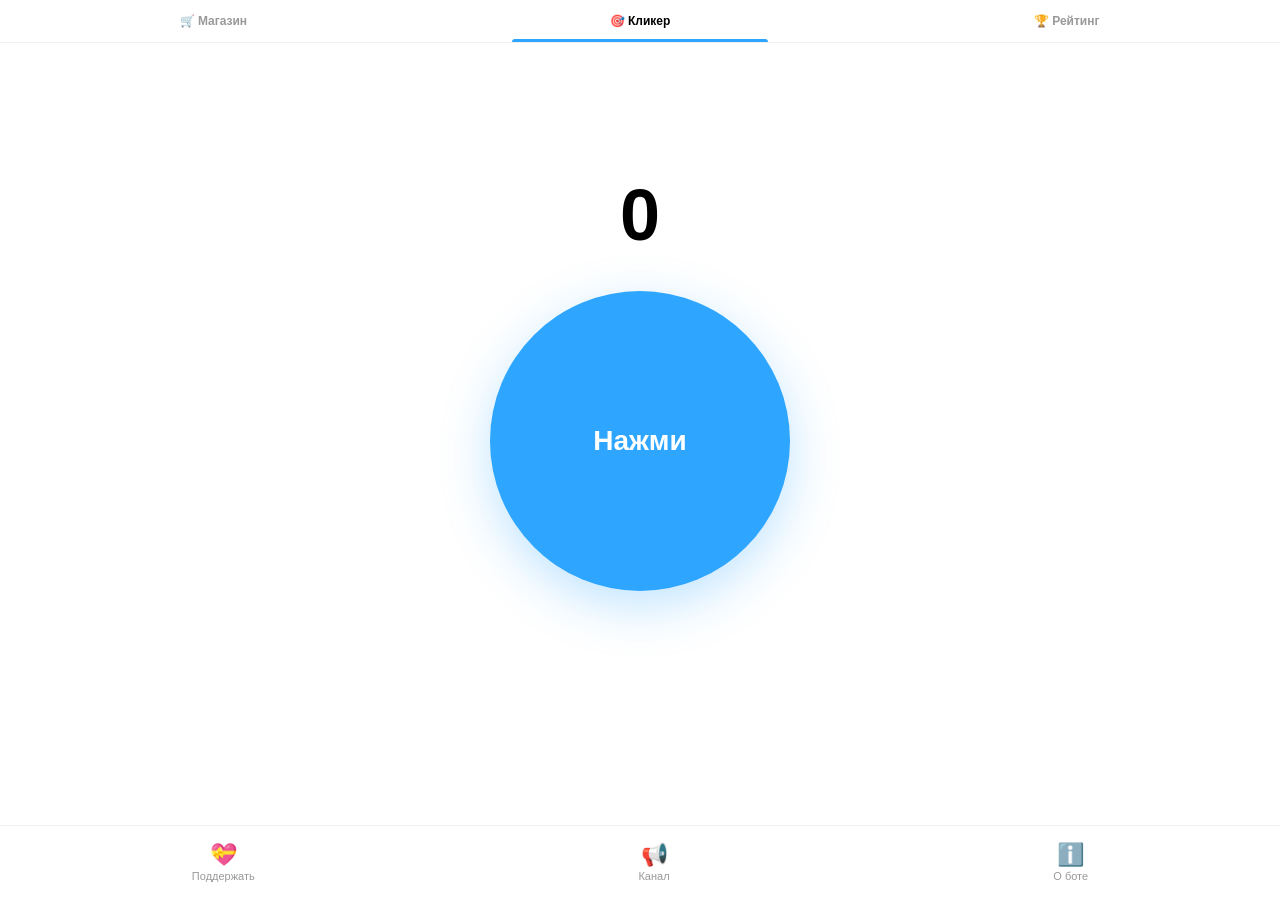
<file: index.html>
<!DOCTYPE html>
<html lang="ru">
<head>
  <meta charset="UTF-8">
  <meta name="viewport" content="width=device-width, initial-scale=1.0, user-scalable=no, viewport-fit=cover">
  <title>Telegram Clicker</title>
  <script src="https://telegram.org/js/telegram-web-app.js"></script>
  <style>
    * { margin: 0; padding: 0; box-sizing: border-box; -webkit-tap-highlight-color: transparent; }

    :root {
      --accent-color: var(--tg-theme-button-color, #2ea6ff);
      --accent-color-soft: rgba(46, 166, 255, 0.3);
      --accent-color-border: rgba(46, 166, 255, 0.3);
      --accent-color-glow: rgba(46, 166, 255, 0.6);
      --accent-color-bg: rgba(46, 166, 255, 0.15);
      --btn-gradient: var(--tg-theme-button-color, #2ea6ff);
      --btn-shadow: rgba(46, 166, 255, 0.3);
      --btn-text-color: var(--tg-theme-button-text-color, #ffffff);
      --panel-bg: var(--tg-theme-bg-color, #ffffff);
      --panel-border: var(--tg-theme-secondary-bg-color, #f0f0f0);
    }

    html { height: 100%; }

    body {
      min-height: 100%;
      position: relative;
      font-family: -apple-system, BlinkMacSystemFont, 'Segoe UI', Roboto, sans-serif;
      color: var(--tg-theme-text-color, #000000);
      background: var(--tg-theme-bg-color, #ffffff);
      user-select: none;
      -webkit-user-select: none;
      overflow: hidden;
      transition: background 0.3s ease;
    }

    #particles {
      position: fixed; top: 0; left: 0;
      width: 100%; height: 100%;
      pointer-events: none; z-index: 1;
    }

    .tabs {
      position: fixed; top: 0; left: 0; right: 0;
      display: flex;
      background: var(--panel-bg);
      border-bottom: 1px solid var(--panel-border);
      z-index: 100;
      transition: background 0.3s ease, border-color 0.3s ease;
    }

    .tab {
      flex: 1; padding: 14px 4px;
      background: none; border: none;
      color: var(--tg-theme-hint-color, #999999);
      font-size: 12px; font-weight: 600;
      font-family: inherit; cursor: pointer;
      position: relative;
      display: flex; align-items: center; justify-content: center;
      gap: 3px; white-space: nowrap;
      transition: color 0.2s ease, transform 0.15s ease;
    }

    .tab:active { transform: scale(0.95); }

    .tab.active { color: var(--tg-theme-text-color, #000000); }

    .tab.active::after {
      content: ''; position: absolute;
      bottom: 0; left: 20%; right: 20%;
      height: 3px;
      background: var(--btn-gradient);
      border-radius: 3px 3px 0 0;
      animation: tabSlideIn 0.25s ease;
    }

    @keyframes tabSlideIn {
      from { transform: scaleX(0); opacity: 0; }
      to   { transform: scaleX(1); opacity: 1; }
    }

    .screen {
      display: none;
      position: absolute;
      top: 52px; left: 0; right: 0; bottom: 70px;
      z-index: 50;
      overflow-y: auto;
    }

    .screen.active {
      display: block;
      animation: screenFadeIn 0.3s ease;
    }

    @keyframes screenFadeIn {
      from { opacity: 0; transform: translateY(8px); }
      to   { opacity: 1; transform: translateY(0); }
    }

    .shop-content { animation: subTabFadeIn 0.25s ease; }

    @keyframes subTabFadeIn {
      from { opacity: 0; transform: translateY(6px); }
      to   { opacity: 1; transform: translateY(0); }
    }

    #screen-clicker .container {
      display: grid;
      grid-template-rows: 1fr auto 1fr;
      align-items: center; justify-items: center;
      height: 100%; width: 100%; padding: 20px;
      box-sizing: border-box;
      position: relative;
    }

    .counter {
      grid-row: 1; align-self: end;
      font-size: 72px; font-weight: 700; line-height: 1;
      color: var(--tg-theme-text-color, #000000);
      transition: transform 0.15s ease;
      margin-bottom: 40px;
    }

    .counter.bump { transform: scale(1.15); }

    .btn {
      grid-row: 2;
      width: 300px; height: 300px;
      border-radius: 50%; border: none;
      background: var(--btn-gradient);
      color: var(--btn-text-color);
      font-size: 28px; font-weight: 600;
      cursor: pointer;
      box-shadow: 0 15px 50px var(--btn-shadow);
      transition: transform 0.1s ease;
      display: flex; align-items: center; justify-content: center;
      font-family: inherit;
      position: relative;
    }

    .btn:active { transform: scale(0.94); }

    .btn .btn-skin-emoji {
      position: absolute;
      font-size: 135px;
      line-height: 1;
      pointer-events: none;
      user-select: none;
    }

    .btn.has-skin .btn-label { display: none; }

    .multiplier-badge {
      position: absolute;
      top: 12px; left: 50%;
      transform: translateX(-50%);
      padding: 6px 16px;
      background: var(--btn-gradient);
      color: var(--btn-text-color);
      border-radius: 20px;
      font-size: 14px; font-weight: 700;
      box-shadow: 0 4px 15px var(--accent-color-soft);
      animation: pulseBadge 1.5s ease-in-out infinite;
      z-index: 100;
    }

    @keyframes pulseBadge {
      0%, 100% { transform: translateX(-50%) scale(1); }
      50%      { transform: translateX(-50%) scale(1.05); }
    }

    #screen-leaderboard { padding: 16px; }

    .leaderboard-title {
      text-align: center; font-size: 20px; font-weight: 700;
      margin-bottom: 16px; color: var(--accent-color);
    }

    .leaderboard-list { display: flex; flex-direction: column; gap: 8px; }

    .leaderboard-item {
      display: flex; align-items: center;
      padding: 14px 16px;
      background: var(--tg-theme-secondary-bg-color, #f0f0f0);
      border: 1px solid var(--accent-color-border);
      border-radius: 14px;
      animation: listItemIn 0.3s ease backwards;
    }

    .leaderboard-item:nth-child(1) { animation-delay: 0.02s; }
    .leaderboard-item:nth-child(2) { animation-delay: 0.04s; }
    .leaderboard-item:nth-child(3) { animation-delay: 0.06s; }
    .leaderboard-item:nth-child(4) { animation-delay: 0.08s; }
    .leaderboard-item:nth-child(5) { animation-delay: 0.10s; }
    .leaderboard-item:nth-child(6) { animation-delay: 0.12s; }
    .leaderboard-item:nth-child(7) { animation-delay: 0.14s; }
    .leaderboard-item:nth-child(8) { animation-delay: 0.16s; }
    .leaderboard-item:nth-child(9) { animation-delay: 0.18s; }
    .leaderboard-item:nth-child(10) { animation-delay: 0.20s; }

    @keyframes listItemIn {
      from { opacity: 0; transform: translateX(-8px); }
      to   { opacity: 1; transform: translateX(0); }
    }

    .leaderboard-item.me {
      background: var(--accent-color-bg);
      border-color: var(--accent-color-glow);
    }

    .rank {
      font-size: 20px; font-weight: 700;
      width: 40px; text-align: center; flex-shrink: 0;
      color: var(--tg-theme-text-color, #000000);
    }

    .rank.gold   { color: #ffd700; }
    .rank.silver { color: #c0c0c0; }
    .rank.bronze { color: #cd7f32; }

    .player-name {
      flex: 1; margin-left: 12px;
      font-size: 15px; font-weight: 600;
      overflow: hidden; text-overflow: ellipsis; white-space: nowrap;
      color: var(--tg-theme-text-color, #000000);
    }

    .player-score {
      font-size: 16px; font-weight: 700;
      color: var(--accent-color);
      flex-shrink: 0;
    }

    .loading, .empty {
      text-align: center; padding: 40px 20px;
      color: var(--tg-theme-hint-color, #999999);
      font-size: 15px;
    }

    #screen-shop { padding: 16px; }

    .shop-subtabs {
      display: flex; gap: 6px; margin-bottom: 16px;
      background: var(--tg-theme-secondary-bg-color, #f0f0f0);
      border-radius: 14px; padding: 4px;
    }

    .shop-subtab {
      flex: 1; padding: 10px 6px;
      background: none; border: none;
      color: var(--tg-theme-hint-color, #999999);
      font-size: 12px; font-weight: 600;
      font-family: inherit; cursor: pointer;
      border-radius: 10px;
      transition: color 0.2s ease, background 0.2s ease, transform 0.15s ease;
      white-space: nowrap;
    }

    .shop-subtab:active { transform: scale(0.96); }

    .shop-subtab.active {
      color: var(--btn-text-color);
      background: var(--btn-gradient);
      animation: subTabPop 0.25s ease;
    }

    @keyframes subTabPop {
      0%   { transform: scale(0.9); }
      50%  { transform: scale(1.05); }
      100% { transform: scale(1); }
    }

    .shop-section-title {
      font-size: 16px; font-weight: 700;
      margin: 16px 0 10px;
      color: var(--tg-theme-text-color, #000000);
    }

    .shop-section-title:first-child { margin-top: 0; }

    .shop-list {
      display: grid; grid-template-columns: 1fr 1fr; gap: 12px;
    }

    .shop-item {
      display: flex; flex-direction: column;
      align-items: center; justify-content: space-between;
      padding: 12px 8px;
      background: var(--tg-theme-secondary-bg-color, #f0f0f0);
      border: 1px solid var(--accent-color-border);
      border-radius: 18px;
      aspect-ratio: 1 / 1;
      box-sizing: border-box;
      position: relative; overflow: hidden;
      text-align: center;
      transition: transform 0.15s ease;
      gap: 6px;
      min-width: 0;
      animation: cardIn 0.3s ease backwards;
    }

    .shop-item:nth-child(1) { animation-delay: 0.02s; }
    .shop-item:nth-child(2) { animation-delay: 0.04s; }
    .shop-item:nth-child(3) { animation-delay: 0.06s; }
    .shop-item:nth-child(4) { animation-delay: 0.08s; }
    .shop-item:nth-child(5) { animation-delay: 0.10s; }
    .shop-item:nth-child(6) { animation-delay: 0.12s; }

    @keyframes cardIn {
      from { opacity: 0; transform: translateY(10px) scale(0.97); }
      to   { opacity: 1; transform: translateY(0) scale(1); }
    }

    .shop-item:active { transform: scale(0.97); }

    .shop-item-active {
      background: var(--accent-color-bg);
      border: 2px solid var(--accent-color-glow);
      box-shadow: 0 0 20px var(--accent-color-soft);
    }

    .shop-item-active::after {
      content: '✓';
      position: absolute;
      top: 8px; right: 8px;
      background: var(--accent-color);
      color: #ffffff;
      width: 22px; height: 22px;
      border-radius: 50%;
      display: flex; align-items: center; justify-content: center;
      font-size: 13px; font-weight: 700; line-height: 1;
    }

    .shop-item-icon {
      font-size: 40px; line-height: 1; margin-bottom: 4px;
      flex-shrink: 0;
    }

    .shop-item-info {
      display: flex; flex-direction: column; gap: 2px;
      flex: 1; justify-content: center;
      width: 100%; min-width: 0;
    }

    .shop-item-name {
      font-size: 13px; font-weight: 700;
      color: var(--tg-theme-text-color, #000000);
      overflow: hidden; text-overflow: ellipsis; white-space: nowrap;
      width: 100%;
    }

    .shop-item-desc {
      font-size: 10px;
      color: var(--tg-theme-hint-color, #999999);
      overflow: hidden; text-overflow: ellipsis; white-space: nowrap;
      width: 100%;
    }

    .shop-item-price {
      font-size: 12px; font-weight: 700;
      color: var(--accent-color);
      margin: 4px 0 2px;
    }

    .shop-buy-btn {
      background: var(--btn-gradient);
      color: var(--btn-text-color);
      border: none; border-radius: 10px;
      padding: 8px 10px;
      font-size: 12px; font-weight: 600;
      font-family: inherit; cursor: pointer;
      width: 100%; box-sizing: border-box;
      transition: transform 0.1s ease, opacity 0.2s ease;
      margin-top: auto;
    }

    .shop-buy-btn:active { transform: scale(0.95); }
    .shop-buy-btn:disabled {
      background: rgba(128, 128, 128, 0.3);
      color: rgba(255, 255, 255, 0.6);
      cursor: default; opacity: 0.7;
    }

    .shop-list > .shop-item:last-child:nth-child(odd) {
      grid-column: span 2;
      aspect-ratio: auto;
      min-height: 160px;
    }

    .promo-block {
      background: var(--tg-theme-secondary-bg-color, #f0f0f0);
      border: 1px solid var(--accent-color-border);
      border-radius: 16px;
      padding: 14px; margin-bottom: 16px;
      box-sizing: border-box; overflow: hidden;
    }

    .promo-title {
      font-size: 14px; font-weight: 700;
      color: var(--accent-color);
      margin-bottom: 10px;
    }

    .promo-row {
      display: flex; gap: 8px;
      align-items: stretch;
      width: 100%; box-sizing: border-box;
    }

    .promo-input {
      flex: 1; min-width: 0;
      padding: 10px 12px;
      background: var(--tg-theme-bg-color, #ffffff);
      color: var(--tg-theme-text-color, #000000);
      border: 1px solid var(--accent-color-border);
      border-radius: 10px;
      font-size: 13px; font-family: inherit;
      outline: none;
      text-transform: uppercase;
      letter-spacing: 1px;
      font-weight: 600;
      box-sizing: border-box;
    }

    .promo-input::placeholder {
      color: var(--tg-theme-hint-color, #999999);
      text-transform: none; letter-spacing: normal; font-weight: 400;
    }

    .promo-input:focus { border-color: var(--accent-color-glow); }

    .promo-btn {
      padding: 10px 14px;
      background: var(--btn-gradient);
      color: var(--btn-text-color);
      border: none; border-radius: 10px;
      font-size: 12px; font-weight: 700;
      font-family: inherit; cursor: pointer;
      white-space: nowrap;
      flex-shrink: 0; box-sizing: border-box;
    }

    .promo-btn:active { transform: scale(0.96); }
    .promo-btn:disabled { opacity: 0.5; }

    .bottom-nav {
      position: fixed; bottom: 0; left: 0; right: 0;
      display: flex; justify-content: space-around; align-items: center;
      background: var(--panel-bg);
      border-top: 1px solid var(--panel-border);
      padding: 10px 0;
      padding-bottom: calc(10px + env(safe-area-inset-bottom, 0px));
      z-index: 200;
      transition: background 0.3s ease, border-color 0.3s ease;
    }

    .nav-btn {
      display: flex; flex-direction: column;
      align-items: center; gap: 4px;
      background: none; border: none;
      color: var(--tg-theme-hint-color, #999999);
      font-family: inherit;
      font-size: 11px; font-weight: 500;
      cursor: pointer;
      padding: 8px 12px;
      border-radius: 12px;
      transition: color 0.2s ease, transform 0.15s ease;
    }

    .nav-btn:active {
      color: var(--accent-color);
      transform: scale(0.92);
    }
    .nav-btn .icon { font-size: 22px; line-height: 1; }

    .toast {
      position: fixed;
      bottom: 90px; left: 50%;
      transform: translateX(-50%) translateY(120%);
      background: var(--btn-gradient);
      color: var(--btn-text-color);
      padding: 12px 20px;
      border-radius: 14px;
      font-size: 14px;
      font-weight: 600;
      box-shadow: 0 8px 30px var(--accent-color-soft);
      z-index: 9999;
      display: flex; align-items: center; gap: 8px;
      max-width: 90vw;
      box-sizing: border-box;
      transition: transform 0.3s ease, opacity 0.3s ease;
      opacity: 0;
      pointer-events: none;
    }

    .toast.show {
      transform: translateX(-50%) translateY(0);
      opacity: 1;
    }

    .toast .toast-icon { font-size: 20px; }
    .toast .toast-text { white-space: nowrap; overflow: hidden; text-overflow: ellipsis; }
  </style>
</head>
<body>

  <canvas id="particles"></canvas>

  <div class="tabs">
    <button class="tab" data-screen="shop">🛒 Магазин</button>
    <button class="tab active" data-screen="clicker">🎯 Кликер</button>
    <button class="tab" data-screen="leaderboard">🏆 Рейтинг</button>
  </div>

  <div class="screen active" id="screen-clicker">
    <div class="container">
      <div class="counter" id="counter">0</div>
      <button class="btn" id="tapBtn">
        <span class="btn-label">Нажми</span>
      </button>
    </div>
  </div>

  <div class="screen" id="screen-shop">
    <div class="shop-subtabs">
      <button class="shop-subtab active" data-subtab="custom">🎨 Кастомизация</button>
      <button class="shop-subtab" data-subtab="bonuses">🎁 Бонусы</button>
      <button class="shop-subtab" data-subtab="inventory">🎒 Инвентарь</button>
    </div>

    <div class="shop-content" id="shopCustom">
      <div class="shop-section-title">🎯 Скины кнопки</div>
      <div class="shop-list" id="skinsList"><div class="loading">Загрузка...</div></div>
      <div class="shop-section-title">🎨 Цвета</div>
      <div class="shop-list" id="colorsList"><div class="loading">Загрузка...</div></div>
    </div>

    <div class="shop-content" id="shopBonuses" style="display: none;">
      <div class="promo-block">
        <div class="promo-title">🎁 Промокод</div>
        <div class="promo-row">
          <input type="text" class="promo-input" id="promoInput" placeholder="Введи код" maxlength="30">
          <button class="promo-btn" id="promoBtn">Активировать</button>
        </div>
      </div>
      <div class="shop-list" id="bonusesList"><div class="loading">Загрузка...</div></div>
    </div>

    <div class="shop-content" id="shopInventory" style="display: none;">
      <div class="shop-list" id="inventoryList"><div class="loading">Загрузка...</div></div>
    </div>
  </div>

  <div class="screen" id="screen-leaderboard">
    <div class="leaderboard-title">🏆 Топ-10 игроков</div>
    <div class="leaderboard-list" id="leaderboardList"><div class="loading">Загрузка...</div></div>
  </div>

  <div class="bottom-nav">
    <button class="nav-btn" id="donateBtn"><span class="icon">💝</span><span>Поддержать</span></button>
    <button class="nav-btn" id="channelBtn"><span class="icon">📢</span><span>Канал</span></button>
    <button class="nav-btn" id="infoBtn"><span class="icon">ℹ️</span><span>О боте</span></button>
  </div>

  <div class="toast" id="toast">
    <span class="toast-icon" id="toastIcon">🎉</span>
    <span class="toast-text" id="toastText"></span>
  </div>

  <script>
    // ============================================================
    // ⚙️ НАСТРОЙКИ — замени под свой проект
    // ============================================================
    const API_URL = 'https://basicclickbot.g3316464.workers.dev';
    const DONATE_URL = 'https://t.me/your_username';
    const CHANNEL_URL = 'https://t.me/your_channel';
    const COIN = '🪙';
    const TOAST_DURATION = 2500;

    const tg = window.Telegram && window.Telegram.WebApp ? window.Telegram.WebApp : null;
    if (tg) { tg.ready(); tg.expand(); }

    const counterEl = document.getElementById('counter');
    const btn = document.getElementById('tapBtn');
    const canvas = document.getElementById('particles');
    const ctx = canvas.getContext('2d');
    const leaderboardList = document.getElementById('leaderboardList');
    const skinsList = document.getElementById('skinsList');
    const colorsList = document.getElementById('colorsList');
    const bonusesList = document.getElementById('bonusesList');
    const inventoryList = document.getElementById('inventoryList');

    let count = 0;
    let particles = [];
    let saveTimer = null;
    let currentMultiplier = 1;
    let multiplierTimer = null;
    let activeColor = 'default';
    let activeSkin = 'default';
    let toastTimer = null;
    let lastResetAt = 0;

    function showToast(icon, text) {
      const toast = document.getElementById('toast');
      document.getElementById('toastIcon').textContent = icon;
      document.getElementById('toastText').textContent = text;
      toast.classList.add('show');
      clearTimeout(toastTimer);
      toastTimer = setTimeout(() => toast.classList.remove('show'), TOAST_DURATION);
    }

    function resizeCanvas() { canvas.width = window.innerWidth; canvas.height = window.innerHeight; }
    resizeCanvas();
    window.addEventListener('resize', resizeCanvas);

    function formatNumber(n) { return Number(n).toLocaleString('ru-RU'); }
    function escapeHtml(text) { const d = document.createElement('div'); d.textContent = text; return d.innerHTML; }

    function formatTime(ms) {
      const sec = Math.ceil(ms / 1000);
      const min = Math.floor(sec / 60);
      const s = sec % 60;
      if (min > 0) return min + ':' + String(s).padStart(2, '0');
      return sec + 'с';
    }

    function hexToRgb(hex) {
      if (!hex || hex.charAt(0) !== '#') return null;
      const h = hex.slice(1);
      if (h.length !== 6) return null;
      return { r: parseInt(h.slice(0, 2), 16), g: parseInt(h.slice(2, 4), 16), b: parseInt(h.slice(4, 6), 16) };
    }

    function applyColor(colorId) {
      activeColor = colorId || 'default';
      const root = document.documentElement;

      if (!colorId || colorId === 'default') {
        root.style.setProperty('--accent-color', 'var(--tg-theme-button-color, #2ea6ff)');
        root.style.setProperty('--accent-color-soft', 'rgba(46, 166, 255, 0.3)');
        root.style.setProperty('--accent-color-border', 'rgba(46, 166, 255, 0.3)');
        root.style.setProperty('--accent-color-glow', 'rgba(46, 166, 255, 0.6)');
        root.style.setProperty('--accent-color-bg', 'rgba(46, 166, 255, 0.15)');
        root.style.setProperty('--btn-gradient', 'var(--tg-theme-button-color, #2ea6ff)');
        root.style.setProperty('--btn-shadow', 'rgba(46, 166, 255, 0.3)');
        root.style.setProperty('--btn-text-color', 'var(--tg-theme-button-text-color, #ffffff)');
        root.style.setProperty('--panel-bg', 'var(--tg-theme-bg-color, #ffffff)');
        root.style.setProperty('--panel-border', 'var(--tg-theme-secondary-bg-color, #f0f0f0)');
        document.body.style.background = 'var(--tg-theme-bg-color, #ffffff)';
        btn.style.background = '';
        btn.style.boxShadow = '';
        return;
      }

      const colorData = window._colorsCache && window._colorsCache[colorId];
      if (!colorData) return;
      const hex = colorData.hex;
      const rgb = hexToRgb(hex);
      if (!rgb) return;

      root.style.setProperty('--accent-color', hex);
      root.style.setProperty('--accent-color-soft', 'rgba(' + rgb.r + ', ' + rgb.g + ', ' + rgb.b + ', 0.3)');
      root.style.setProperty('--accent-color-border', 'rgba(' + rgb.r + ', ' + rgb.g + ', ' + rgb.b + ', 0.3)');
      root.style.setProperty('--accent-color-glow', 'rgba(' + rgb.r + ', ' + rgb.g + ', ' + rgb.b + ', 0.6)');
      root.style.setProperty('--accent-color-bg', 'rgba(' + rgb.r + ', ' + rgb.g + ', ' + rgb.b + ', 0.15)');
      root.style.setProperty('--btn-gradient', hex);
      root.style.setProperty('--btn-shadow', 'rgba(' + rgb.r + ', ' + rgb.g + ', ' + rgb.b + ', 0.5)');
      const isLight = (rgb.r * 0.299 + rgb.g * 0.587 + rgb.b * 0.114) > 180;
      root.style.setProperty('--btn-text-color', isLight ? '#000000' : '#ffffff');
      root.style.setProperty('--panel-bg', 'rgba(' + rgb.r + ', ' + rgb.g + ', ' + rgb.b + ', 0.25)');
      root.style.setProperty('--panel-border', 'rgba(' + rgb.r + ', ' + rgb.g + ', ' + rgb.b + ', 0.3)');
      document.body.style.background = 'linear-gradient(135deg, ' + hex + '33 0%, ' + hex + '11 100%)';
      btn.style.background = hex;
      btn.style.boxShadow = '0 15px 50px rgba(' + rgb.r + ', ' + rgb.g + ', ' + rgb.b + ', 0.5)';
    }

    function applySkin(skinId, skinIcon) {
      activeSkin = skinId || 'default';
      const oldSkin = btn.querySelector('.btn-skin-emoji');
      if (oldSkin) oldSkin.remove();
      const label = btn.querySelector('.btn-label');
      if (!skinId || skinId === 'default') {
        btn.classList.remove('has-skin');
        if (label) label.style.display = '';
        return;
      }
      btn.classList.add('has-skin');
      if (label) label.style.display = 'none';
      const emoji = document.createElement('span');
      emoji.className = 'btn-skin-emoji';
      emoji.textContent = skinIcon || '⭕';
      btn.appendChild(emoji);
    }

    async function loadCount() {
      try {
        const res = await fetch(API_URL + '/api/me', { headers: { 'X-Init-Data': tg ? tg.initData : '' } });
        const data = await res.json();
        count = data.count || 0;
        counterEl.textContent = formatNumber(count);
        lastResetAt = data.resetAt || 0;
        await loadColorsSilent();
        await loadSkinsSilent();
        if (data.color) applyColor(data.color);
        if (data.skin) {
          const skins = window._skinsCache || {};
          const skinData = skins[data.skin];
          applySkin(data.skin, skinData ? skinData.icon : null);
        }
        currentMultiplier = data.multiplier || 1;
        updateMultiplierBadge();
      } catch (e) { console.error('Load error:', e); }
    }

    async function loadColorsSilent() {
      try {
        const res = await fetch(API_URL + '/api/colors', { headers: { 'X-Init-Data': tg ? tg.initData : '' } });
        const data = await res.json();
        window._colorsCache = {};
        (data.colors || []).forEach(c => { window._colorsCache[c.id] = c; });
      } catch (e) { console.error(e); }
    }

    async function loadSkinsSilent() {
      try {
        const res = await fetch(API_URL + '/api/skins', { headers: { 'X-Init-Data': tg ? tg.initData : '' } });
        const data = await res.json();
        window._skinsCache = {};
        (data.skins || []).forEach(s => { window._skinsCache[s.id] = s; });
      } catch (e) { console.error(e); }
    }

    function saveCount() {
      clearTimeout(saveTimer);
      saveTimer = setTimeout(async () => {
        try {
          await fetch(API_URL + '/api/count', {
            method: 'POST',
            headers: { 'Content-Type': 'application/json', 'X-Init-Data': tg ? tg.initData : '' },
            body: JSON.stringify({ count: count })
          });
        } catch (e) { console.error('Save failed:', e); }
      }, 300);
    }

    function spawnParticles(x, y) {
      const colors = ['#2ea6ff', '#4db8ff', '#6ab2f2', '#9ed4ff', '#c2e5ff'];
      for (let i = 0; i < 8; i++) {
        const angle = (Math.PI * 2 * i) / 8 + Math.random() * 0.5;
        const speed = 3 + Math.random() * 4;
        particles.push({ x, y, vx: Math.cos(angle) * speed, vy: Math.sin(angle) * speed, size: 3 + Math.random() * 4, color: colors[Math.floor(Math.random() * colors.length)], life: 1, decay: 0.02 + Math.random() * 0.02 });
      }
    }

    function animate() {
      ctx.clearRect(0, 0, canvas.width, canvas.height);
      for (let i = particles.length - 1; i >= 0; i--) {
        const p = particles[i];
        p.x += p.vx; p.y += p.vy; p.vy += 0.15; p.vx *= 0.98; p.life -= p.decay;
        if (p.life <= 0) { particles.splice(i, 1); continue; }
        ctx.globalAlpha = p.life; ctx.fillStyle = p.color;
        ctx.beginPath(); ctx.arc(p.x, p.y, p.size, 0, Math.PI * 2); ctx.fill();
      }
      ctx.globalAlpha = 1;
      requestAnimationFrame(animate);
    }
    animate();

    btn.addEventListener('click', () => {
      count += currentMultiplier;
      counterEl.textContent = formatNumber(count);
      counterEl.classList.add('bump');
      setTimeout(() => counterEl.classList.remove('bump'), 150);
      const rect = btn.getBoundingClientRect();
      spawnParticles(rect.left + rect.width / 2, rect.top + rect.height / 2);
      if (tg && tg.HapticFeedback) tg.HapticFeedback.impactOccurred('medium');
      saveCount();
    });

    document.querySelectorAll('.tab').forEach(tab => {
      tab.addEventListener('click', () => {
        const screenName = tab.dataset.screen;
        document.querySelectorAll('.tab').forEach(t => t.classList.remove('active'));
        tab.classList.add('active');
        document.querySelectorAll('.screen').forEach(s => s.classList.remove('active'));
        document.getElementById('screen-' + screenName).classList.add('active');
        if (screenName === 'leaderboard') loadLeaderboard();
        if (screenName === 'shop') loadCustomization();
        if (tg && tg.HapticFeedback) tg.HapticFeedback.selectionChanged();
      });
    });

    document.querySelectorAll('.shop-subtab').forEach(tab => {
      tab.addEventListener('click', () => {
        const subtab = tab.dataset.subtab;
        document.querySelectorAll('.shop-subtab').forEach(t => t.classList.remove('active'));
        tab.classList.add('active');
        document.getElementById('shopCustom').style.display = 'none';
        document.getElementById('shopBonuses').style.display = 'none';
        document.getElementById('shopInventory').style.display = 'none';
        if (subtab === 'custom') { document.getElementById('shopCustom').style.display = 'block'; loadCustomization(); }
        else if (subtab === 'bonuses') { document.getElementById('shopBonuses').style.display = 'block'; loadBonuses(); }
        else if (subtab === 'inventory') { document.getElementById('shopInventory').style.display = 'block'; loadInventory(); }
        if (tg && tg.HapticFeedback) tg.HapticFeedback.selectionChanged();
      });
    });

    async function loadLeaderboard() {
      if (!leaderboardList.querySelector('.leaderboard-item') && !leaderboardList.querySelector('.empty')) {
        leaderboardList.innerHTML = '<div class="loading">Загрузка...</div>';
      }
      try {
        const res = await fetch(API_URL + '/api/top', { headers: { 'X-Init-Data': tg ? tg.initData : '' } });
        const data = await res.json();
        const newHtml = buildLeaderboardHtml(data);
        if (newHtml !== leaderboardList.dataset.cachedHtml) {
          leaderboardList.innerHTML = newHtml;
          leaderboardList.dataset.cachedHtml = newHtml;
        }
      } catch (e) {
        if (!leaderboardList.querySelector('.leaderboard-item')) {
          leaderboardList.innerHTML = '<div class="empty">Ошибка загрузки 😢</div>';
        }
      }
    }

    function buildLeaderboardHtml(data) {
      if (!data.players || data.players.length === 0) {
        return '<div class="empty">Пока никого нет 😢</div>';
      }
      const myId = tg && tg.initDataUnsafe && tg.initDataUnsafe.user ? tg.initDataUnsafe.user.id : null;
      const medals = ['🥇', '🥈', '🥉'];
      let html = '';
      data.players.forEach((p, i) => {
        let rankClass = i === 0 ? 'gold' : i === 1 ? 'silver' : i === 2 ? 'bronze' : '';
        const isMe = p.user_id === myId ? 'me' : '';
        const rankDisplay = i < 3 ? medals[i] : String(i + 1);
        const rawName = p.display_name || 'Игрок';
        let name = escapeHtml(rawName.charAt(0) === '@' ? rawName : '@' + rawName);
        if (p.is_premium) name += ' 💎';
        html += '<div class="leaderboard-item ' + isMe + '">';
        html += '<div class="rank ' + rankClass + '">' + rankDisplay + '</div>';
        html += '<div class="player-name">' + name + '</div>';
        html += '<div class="player-score">' + formatNumber(p.count) + ' ' + COIN + '</div>';
        html += '</div>';
      });
      return html;
    }

    async function loadCustomization() { await loadSkins(); await loadColors(); }

    async function loadSkins() {
      if (!skinsList.querySelector('.shop-item')) {
        skinsList.innerHTML = '<div class="loading">Загрузка...</div>';
      }
      try {
        const res = await fetch(API_URL + '/api/skins', { headers: { 'X-Init-Data': tg ? tg.initData : '' } });
        const data = await res.json();
        window._skinsCache = {};
        (data.skins || []).forEach(s => { window._skinsCache[s.id] = s; });
        if (!data.skins || data.skins.length === 0) { skinsList.innerHTML = '<div class="empty">Скинов нет 😢</div>'; return; }
        let html = '';
        data.skins.forEach(s => {
          const isActive = s.active ? 'shop-item-active' : '';
          let btnText, btnDisabled, priceHtml;
          if (s.owned) { btnText = '✅ Куплено'; btnDisabled = true; }
          else if (s.premiumOnly) { btnText = '💎 Premium'; btnDisabled = true; }
          else { btnText = 'Купить'; btnDisabled = false; }
          if (s.premiumOnly) priceHtml = '<div class="shop-item-price">Только с 💎</div>';
          else if (!s.owned) priceHtml = '<div class="shop-item-price">' + formatNumber(s.price) + ' ' + COIN + '</div>';
          else priceHtml = '';
          html += '<div class="shop-item ' + isActive + '">';
          html += '<div class="shop-item-icon">' + s.icon + '</div>';
          html += '<div class="shop-item-info"><div class="shop-item-name">' + escapeHtml(s.name) + '</div>';
          html += '<div class="shop-item-desc">' + (s.premiumOnly ? 'С Премиумом' : 'Скин кнопки') + '</div></div>';
          html += priceHtml;
          html += '<button class="shop-buy-btn" data-skin="' + s.id + '"' + (btnDisabled ? ' disabled' : '') + '>' + btnText + '</button>';
          html += '</div>';
        });
        skinsList.innerHTML = html;
        document.querySelectorAll('.shop-buy-btn[data-skin]').forEach(b => {
          b.addEventListener('click', () => buySkin(b.dataset.skin));
        });
      } catch (e) { skinsList.innerHTML = '<div class="empty">Ошибка загрузки 😢</div>'; }
    }

    async function buySkin(skinId) {
      try {
        const res = await fetch(API_URL + '/api/skins/buy', {
          method: 'POST',
          headers: { 'Content-Type': 'application/json', 'X-Init-Data': tg ? tg.initData : '' },
          body: JSON.stringify({ skinId })
        });
        const data = await res.json();
        if (data.error === 'not_enough') { showToast('❌', 'Не хватает ' + formatNumber(data.need - data.have) + ' ' + COIN); return; }
        if (data.error === 'premium_only') { showToast('💎', 'Только с Премиумом'); return; }
        if (data.error === 'already_owned') { showToast('❌', 'Уже куплено'); return; }
        if (data.ok) {
          count = data.newCount;
          counterEl.textContent = formatNumber(count);
          showToast('✅', data.skin.name + ' куплен! Активируй в инвентаре');
          if (tg && tg.HapticFeedback) tg.HapticFeedback.notificationOccurred('success');
          const buyBtn = document.querySelector('[data-skin="' + skinId + '"]');
          if (buyBtn) {
            const card = buyBtn.closest('.shop-item');
            buyBtn.textContent = '✅ Куплено';
            buyBtn.disabled = true;
            const priceEl = card.querySelector('.shop-item-price');
            if (priceEl) priceEl.remove();
          }
        }
      } catch (e) { console.error('Buy skin error:', e); }
    }

    async function loadColors() {
      if (!colorsList.querySelector('.shop-item')) {
        colorsList.innerHTML = '<div class="loading">Загрузка...</div>';
      }
      try {
        const res = await fetch(API_URL + '/api/colors', { headers: { 'X-Init-Data': tg ? tg.initData : '' } });
        const data = await res.json();
        window._colorsCache = {};
        (data.colors || []).forEach(c => { window._colorsCache[c.id] = c; });
        if (!data.colors || data.colors.length === 0) { colorsList.innerHTML = '<div class="empty">Цветов нет 😢</div>'; return; }
        let html = '';
        data.colors.forEach(c => {
          const isActive = c.active ? 'shop-item-active' : '';
          let btnText, btnDisabled;
          if (c.owned) { btnText = '✅ Куплено'; btnDisabled = true; }
          else { btnText = 'Купить'; btnDisabled = false; }
          html += '<div class="shop-item ' + isActive + '">';
          html += '<div class="shop-item-icon">' + c.icon + '</div>';
          html += '<div class="shop-item-info"><div class="shop-item-name">' + escapeHtml(c.name) + '</div>';
          html += '<div class="shop-item-desc">Цвет интерфейса</div></div>';
          if (!c.owned) html += '<div class="shop-item-price">' + formatNumber(c.price) + ' ' + COIN + '</div>';
          html += '<button class="shop-buy-btn" data-color="' + c.id + '"' + (btnDisabled ? ' disabled' : '') + '>' + btnText + '</button>';
          html += '</div>';
        });
        colorsList.innerHTML = html;
        document.querySelectorAll('.shop-buy-btn[data-color]').forEach(b => {
          b.addEventListener('click', () => buyColor(b.dataset.color));
        });
      } catch (e) { colorsList.innerHTML = '<div class="empty">Ошибка загрузки 😢</div>'; }
    }

    async function buyColor(colorId) {
      try {
        const res = await fetch(API_URL + '/api/colors/buy', {
          method: 'POST',
          headers: { 'Content-Type': 'application/json', 'X-Init-Data': tg ? tg.initData : '' },
          body: JSON.stringify({ colorId })
        });
        const data = await res.json();
        if (data.error === 'not_enough') { showToast('❌', 'Не хватает ' + formatNumber(data.need - data.have) + ' ' + COIN); return; }
        if (data.error === 'already_owned') { showToast('❌', 'Уже куплено'); return; }
        if (data.ok) {
          count = data.newCount;
          counterEl.textContent = formatNumber(count);
          showToast('🎨', data.color.name + ' куплен! Активируй в инвентаре');
          if (tg && tg.HapticFeedback) tg.HapticFeedback.notificationOccurred('success');
          const buyBtn = document.querySelector('[data-color="' + colorId + '"]');
          if (buyBtn) {
            const card = buyBtn.closest('.shop-item');
            buyBtn.textContent = '✅ Куплено';
            buyBtn.disabled = true;
            const priceEl = card.querySelector('.shop-item-price');
            if (priceEl) priceEl.remove();
          }
        }
      } catch (e) { console.error('Buy color error:', e); }
    }

    async function loadBonuses() {
      if (!bonusesList.querySelector('.shop-item')) {
        bonusesList.innerHTML = '<div class="loading">Загрузка...</div>';
      }
      try {
        const res = await fetch(API_URL + '/api/bonuses', { headers: { 'X-Init-Data': tg ? tg.initData : '' } });
        const data = await res.json();
        if (!data.bonuses || data.bonuses.length === 0) { bonusesList.innerHTML = '<div class="empty">Бонусов нет 😢</div>'; return; }
        let html = '';
        data.bonuses.forEach(b => {
          const isActive = b.active ? 'shop-item-active' : '';
          let btnText, btnDisabled;
          let extraAttrs = '';
          if (b.active) {
            btnText = '✅ Активен';
            btnDisabled = true;
            if (b.activeUntil) extraAttrs = ' data-active-until="' + b.activeUntil + '"';
          } else if (b.onCooldown) {
            btnText = '⏳ ' + formatTime(b.cooldownUntil - Date.now());
            btnDisabled = true;
            extraAttrs = ' data-cooldown="' + b.cooldownUntil + '"';
          } else {
            btnText = 'Купить';
            btnDisabled = false;
          }
          html += '<div class="shop-item ' + isActive + '">';
          html += '<div class="shop-item-icon">' + b.icon + '</div>';
          html += '<div class="shop-item-info"><div class="shop-item-name">' + escapeHtml(b.name) + '</div>';
          html += '<div class="shop-item-desc">' + escapeHtml(b.desc) + '</div></div>';
          html += '<div class="shop-item-price">' + formatNumber(b.price) + ' ' + COIN + '</div>';
          html += '<button class="shop-buy-btn" data-bonus="' + b.id + '"' + extraAttrs + (btnDisabled ? ' disabled' : '') + '>' + btnText + '</button>';
          html += '</div>';
        });
        bonusesList.innerHTML = html;

        currentMultiplier = data.multiplier || 1;
        updateMultiplierBadge();

        document.querySelectorAll('[data-bonus]').forEach(b => {
          b.addEventListener('click', () => buyBonus(b.dataset.bonus));
        });
      } catch (e) { bonusesList.innerHTML = '<div class="empty">Ошибка загрузки 😢</div>'; }
    }

    async function buyBonus(bonusId) {
      try {
        const res = await fetch(API_URL + '/api/bonuses/buy', {
          method: 'POST',
          headers: { 'Content-Type': 'application/json', 'X-Init-Data': tg ? tg.initData : '' },
          body: JSON.stringify({ bonusId })
        });
        const data = await res.json();
        if (data.error === 'not_enough') { showToast('❌', 'Не хватает ' + formatNumber(data.need - data.have) + ' ' + COIN); return; }
        if (data.error === 'already_active') { showToast('⏳', data.message || 'Уже активно'); return; }
        if (data.error === 'cooldown') { showToast('⏳', 'КД: ' + formatTime(data.remaining)); return; }
        if (data.ok) {
          count = data.newCount;
          counterEl.textContent = formatNumber(count);
          if (bonusId === 'premium') {
            showToast('💎', 'Премиум — ' + formatNumber(data.bonus.price) + ' ' + COIN);
          } else {
            currentMultiplier = data.bonus.multiplier || 1;
            showToast(data.bonus.icon, data.bonus.name + ' — ' + formatNumber(data.bonus.price) + ' ' + COIN);
            startMultiplierTimer(data.expiresAt);
          }
          if (tg && tg.HapticFeedback) tg.HapticFeedback.notificationOccurred('success');

          const buyBtn = document.querySelector('[data-bonus="' + bonusId + '"]');
          if (buyBtn) {
            buyBtn.textContent = '✅ Активен';
            buyBtn.disabled = true;
            if (data.expiresAt) {
              buyBtn.setAttribute('data-active-until', data.expiresAt);
            }
          }
        }
      } catch (e) { console.error('Buy bonus error:', e); }
    }

    function startMultiplierTimer(expiresAt) {
      if (multiplierTimer) clearInterval(multiplierTimer);
      const update = () => {
        const remaining = expiresAt - Date.now();
        if (remaining <= 0) { currentMultiplier = 1; updateMultiplierBadge(); clearInterval(multiplierTimer); multiplierTimer = null; return; }
        updateMultiplierBadge(remaining);
      };
      update();
      multiplierTimer = setInterval(update, 1000);
    }

    function updateMultiplierBadge(remaining) {
      let badge = document.getElementById('multiplierBadge');
      if (currentMultiplier <= 1) { if (badge) badge.remove(); return; }
      if (!badge) {
        badge = document.createElement('div');
        badge.id = 'multiplierBadge';
        badge.className = 'multiplier-badge';
        document.querySelector('#screen-clicker .container').appendChild(badge);
      }
      let text = '⚡ x' + currentMultiplier;
      if (remaining && remaining > 0) text += ' · ' + Math.ceil(remaining / 1000) + 'с';
      badge.textContent = text;
    }

    async function loadInventory() {
      if (!inventoryList.querySelector('.shop-item')) {
        inventoryList.innerHTML = '<div class="loading">Загрузка...</div>';
      }
      try {
        const res = await fetch(API_URL + '/api/inventory', { headers: { 'X-Init-Data': tg ? tg.initData : '' } });
        const data = await res.json();
        if (!data.items || data.items.length === 0) { inventoryList.innerHTML = '<div class="empty">Инвентарь пуст 😢</div>'; return; }

        const meRes = await fetch(API_URL + '/api/me', { headers: { 'X-Init-Data': tg ? tg.initData : '' } });
        const me = await meRes.json();
        const activeSkin = me.skin || 'default';
        const activeColor = me.color || 'default';

        const order = { skin: 1, color: 2, premium: 3, bonus: 4 };
        data.items.sort((a, b) => (order[a.type] || 9) - (order[b.type] || 9));

        let html = '';
        data.items.forEach(it => {
          let isActive = false, btnText = 'Применить', btnDisabled = false, badge = '';
          let extraAttrs = '';

          if (it.type === 'skin') {
            const skinId = it.itemId.replace('skin_', '');
            isActive = skinId === activeSkin;
            btnText = isActive ? '✅ Активен' : 'Применить';
            btnDisabled = isActive;
            badge = '<div class="shop-item-desc">Скин</div>';
          } else if (it.type === 'color') {
            const colorId = it.itemId.replace('color_', '');
            isActive = colorId === activeColor;
            btnText = isActive ? '✅ Активен' : 'Применить';
            btnDisabled = isActive;
            badge = '<div class="shop-item-desc">Цвет</div>';
          } else if (it.type === 'bonus') {
            if (it.expiresAt && it.expiresAt > Date.now()) {
              btnText = '⏳ ' + formatTime(it.expiresAt - Date.now());
              btnDisabled = true;
              isActive = true;
              extraAttrs = ' data-inv-active="' + it.expiresAt + '"';
            } else {
              btnText = '✅ Использован';
              btnDisabled = true;
            }
            badge = '<div class="shop-item-desc">Бонус</div>';
          } else if (it.type === 'premium') {
            isActive = true;
            btnText = '✅ Активен';
            btnDisabled = true;
            badge = '<div class="shop-item-desc">Навсегда</div>';
          }

          html += '<div class="shop-item ' + (isActive ? 'shop-item-active' : '') + '">';
          html += '<div class="shop-item-icon">' + it.icon + '</div>';
          html += '<div class="shop-item-info"><div class="shop-item-name">' + escapeHtml(it.name) + '</div>';
          html += badge + '</div>';
          html += '<button class="shop-buy-btn" data-inv="' + it.itemId + '" data-type="' + it.type + '"' + extraAttrs + (btnDisabled ? ' disabled' : '') + '>' + btnText + '</button>';
          html += '</div>';
        });
        inventoryList.innerHTML = html;

        document.querySelectorAll('[data-inv]').forEach(b => {
          b.addEventListener('click', () => activateInventoryItem(b.dataset.inv, b.dataset.type));
        });
      } catch (e) { inventoryList.innerHTML = '<div class="empty">Ошибка загрузки 😢</div>'; }
    }

    async function activateInventoryItem(itemId, type) {
      try {
        if (type === 'skin') {
          const skinId = itemId.replace('skin_', '');
          const res = await fetch(API_URL + '/api/inventory/activate/skin', {
            method: 'POST',
            headers: { 'Content-Type': 'application/json', 'X-Init-Data': tg ? tg.initData : '' },
            body: JSON.stringify({ skinId })
          });
          const data = await res.json();
          if (data.ok) {
            applySkin(data.skin.id, data.skin.icon);
            showToast('🎨', data.skin.name + ' применён');
            if (tg && tg.HapticFeedback) tg.HapticFeedback.notificationOccurred('success');
            document.querySelectorAll('#inventoryList [data-inv]').forEach(b => {
              const bid = b.dataset.inv;
              const btype = b.dataset.type;
              if (btype === 'skin') {
                const sid = bid.replace('skin_', '');
                if (sid === skinId) {
                  b.textContent = '✅ Активен';
                  b.disabled = true;
                  b.closest('.shop-item').classList.add('shop-item-active');
                } else {
                  b.textContent = 'Применить';
                  b.disabled = false;
                  b.closest('.shop-item').classList.remove('shop-item-active');
                }
              }
            });
          } else showToast('❌', data.error === 'premium_only' ? 'Только с Премиумом' : 'Ошибка');
        } else if (type === 'color') {
          const colorId = itemId.replace('color_', '');
          const res = await fetch(API_URL + '/api/inventory/activate/color', {
            method: 'POST',
            headers: { 'Content-Type': 'application/json', 'X-Init-Data': tg ? tg.initData : '' },
            body: JSON.stringify({ colorId })
          });
          const data = await res.json();
          if (data.ok) {
            applyColor(data.color.id);
            showToast('🎨', data.color.name + ' применён');
            if (tg && tg.HapticFeedback) tg.HapticFeedback.notificationOccurred('success');
            document.querySelectorAll('#inventoryList [data-inv]').forEach(b => {
              const bid = b.dataset.inv;
              const btype = b.dataset.type;
              if (btype === 'color') {
                const cid = bid.replace('color_', '');
                if (cid === colorId) {
                  b.textContent = '✅ Активен';
                  b.disabled = true;
                  b.closest('.shop-item').classList.add('shop-item-active');
                } else {
                  b.textContent = 'Применить';
                  b.disabled = false;
                  b.closest('.shop-item').classList.remove('shop-item-active');
                }
              }
            });
          } else showToast('❌', 'Ошибка');
        }
      } catch (e) { console.error('Activate error:', e); }
    }

    // ЛЁГКИЙ ТАЙМЕР
    setInterval(() => {
      const now = Date.now();

      document.querySelectorAll('#bonusesList [data-cooldown]').forEach(b => {
        const until = parseInt(b.dataset.cooldown, 10);
        const remaining = until - now;
        if (remaining > 0) {
          b.textContent = '⏳ ' + formatTime(remaining);
        } else {
          b.textContent = 'Купить';
          b.disabled = false;
          b.removeAttribute('data-cooldown');
        }
      });

      document.querySelectorAll('#bonusesList [data-active-until]').forEach(b => {
        const until = parseInt(b.dataset.activeUntil, 10);
        const remaining = until - now;
        if (remaining > 0) {
          b.textContent = '✅ ' + Math.ceil(remaining / 1000) + 'с';
        }
      });

      document.querySelectorAll('#inventoryList [data-inv-active]').forEach(b => {
        const until = parseInt(b.dataset.invActive, 10);
        const remaining = until - now;
        if (remaining > 0) {
          b.textContent = '⏳ ' + formatTime(remaining);
        } else {
          const card = b.closest('.shop-item');
          if (card) {
            card.style.transition = 'opacity 0.3s ease';
            card.style.opacity = '0';
            setTimeout(() => card.remove(), 300);
          }
        }
      });
    }, 500);

    // АВТООБНОВЛЕНИЕ через reset_at
    setInterval(async () => {
      const lbScreen = document.getElementById('screen-leaderboard');

      try {
        const res = await fetch(API_URL + '/api/me', {
          headers: { 'X-Init-Data': tg ? tg.initData : '' }
        });
        const data = await res.json();

        if (data.resetAt && data.resetAt !== lastResetAt) {
          lastResetAt = data.resetAt;

          count = data.count || 0;
          counterEl.textContent = formatNumber(count);

          currentMultiplier = data.multiplier || 1;
          updateMultiplierBadge();

          applyColor(data.color || 'default');
          const skins = window._skinsCache || {};
          const skinData = skins[data.skin];
          applySkin(data.skin, skinData ? skinData.icon : null);

          showToast('🔄', 'Данные обновлены');

          const shopScreen = document.getElementById('screen-shop');
          if (shopScreen.classList.contains('active')) loadCustomization();
          if (lbScreen.classList.contains('active')) loadLeaderboard();
        }
      } catch (e) {}

      if (lbScreen.classList.contains('active')) {
        loadLeaderboard();
      }
    }, 1000);

    // ПРОМОКОД
    const promoBtn = document.getElementById('promoBtn');
    const promoInput = document.getElementById('promoInput');
    if (promoBtn) {
      promoBtn.addEventListener('click', activatePromo);
      promoInput.addEventListener('keypress', (e) => { if (e.key === 'Enter') activatePromo(); });
    }

    async function activatePromo() {
      const code = (promoInput.value || '').trim().toUpperCase();
      if (!code) { showToast('❌', 'Введи промокод'); return; }
      promoBtn.disabled = true;
      promoBtn.textContent = '...';
      try {
        const res = await fetch(API_URL + '/api/promo', {
          method: 'POST',
          headers: { 'Content-Type': 'application/json', 'X-Init-Data': tg ? tg.initData : '' },
          body: JSON.stringify({ code })
        });
        const data = await res.json();
        if (data.ok) {
          count = data.newCount;
          counterEl.textContent = formatNumber(count);
          promoInput.value = '';
          showToast('🎁', '+' + formatNumber(data.reward) + ' ' + COIN);
          if (tg && tg.HapticFeedback) tg.HapticFeedback.notificationOccurred('success');
        } else showToast('❌', data.message || 'Ошибка');
      } catch (e) { showToast('❌', 'Ошибка сети'); }
      finally { promoBtn.disabled = false; promoBtn.textContent = 'Активировать'; }
    }

    // НИЖНЯЯ НАВИГАЦИЯ
    document.getElementById('donateBtn').addEventListener('click', () => {
      if (tg && tg.openTelegramLink) tg.openTelegramLink(DONATE_URL);
      else if (tg && tg.openLink) tg.openLink(DONATE_URL);
      else window.open(DONATE_URL, '_blank');
      if (tg && tg.HapticFeedback) tg.HapticFeedback.impactOccurred('light');
    });
    document.getElementById('channelBtn').addEventListener('click', () => {
      if (tg && tg.openTelegramLink) tg.openTelegramLink(CHANNEL_URL);
      else window.open(CHANNEL_URL, '_blank');
      if (tg && tg.HapticFeedback) tg.HapticFeedback.impactOccurred('light');
    });
    document.getElementById('infoBtn').addEventListener('click', () => {
      showToast('ℹ️', 'Telegram Clicker v1.0');
      if (tg && tg.HapticFeedback) tg.HapticFeedback.impactOccurred('light');
    });

    // СТАРТ
    loadCount();
  </script>
</body>
</html>
</file>
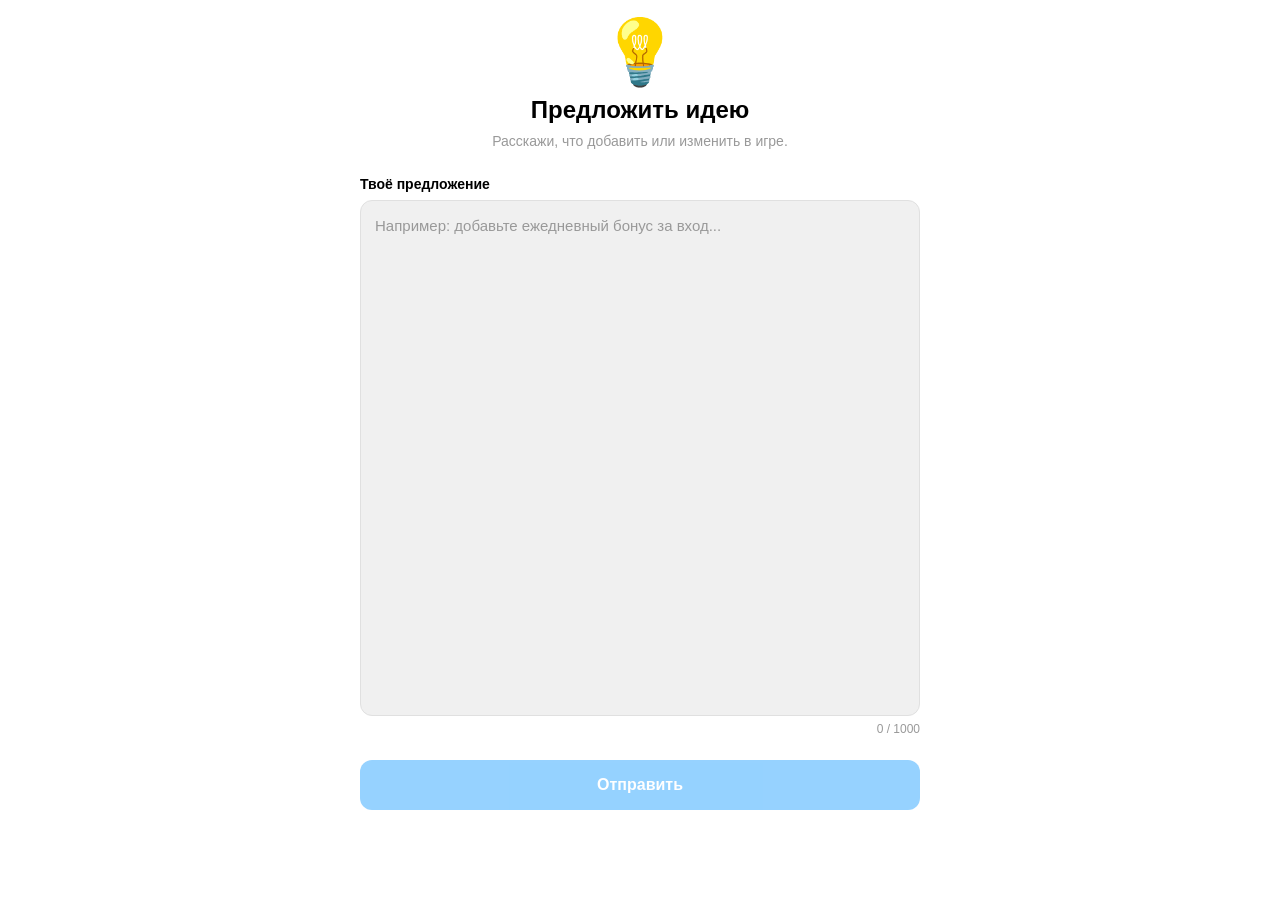
<file: Promo/index.html>
<!DOCTYPE html>
<html lang="ru">
<head>
  <meta charset="UTF-8">
  <meta name="viewport" content="width=device-width, initial-scale=1.0, user-scalable=no, viewport-fit=cover">
  <title>Предложения</title>
  <script src="https://telegram.org/js/telegram-web-app.js"></script>
  <style>
    * { margin: 0; padding: 0; box-sizing: border-box; -webkit-tap-highlight-color: transparent; }

    html { height: 100%; }

    body {
      min-height: 100%;
      font-family: -apple-system, BlinkMacSystemFont, 'Segoe UI', Roboto, sans-serif;
      background: var(--tg-theme-bg-color, #ffffff);
      color: var(--tg-theme-text-color, #000000);
      padding-bottom: 70px;
    }

    .hidden { display: none !important; }

    /* ============================================================
       ОБЩЕЕ
       ============================================================ */

    .screen {
      padding: 16px;
      max-width: 700px;
      margin: 0 auto;
    }

    .page-title {
      font-size: 20px;
      font-weight: 700;
      text-align: center;
      margin-bottom: 16px;
      color: var(--tg-theme-text-color, #000000);
    }

    /* ============================================================
       ФОРМА ОТПРАВКИ
       ============================================================ */

    .form-container {
      padding: 20px;
      max-width: 600px;
      margin: 0 auto;
      display: flex;
      flex-direction: column;
      min-height: calc(100vh - 70px);
    }

    .header { text-align: center; margin-bottom: 24px; }
    .header-icon { font-size: 64px; line-height: 1; margin-bottom: 12px; }
    .header-title {
      font-size: 24px; font-weight: 700;
      color: var(--tg-theme-text-color, #000000);
      margin-bottom: 8px;
    }
    .header-subtitle {
      font-size: 14px; line-height: 1.4;
      color: var(--tg-theme-hint-color, #999999);
    }

    .field { margin-bottom: 16px; flex: 1; display: flex; flex-direction: column; }
    .field-label {
      font-size: 14px; font-weight: 600;
      color: var(--tg-theme-text-color, #000000);
      margin-bottom: 8px;
    }

    .textarea {
      flex: 1; min-height: 180px; padding: 14px;
      background: var(--tg-theme-secondary-bg-color, #f0f0f0);
      color: var(--tg-theme-text-color, #000000);
      border: 1px solid var(--tg-theme-hint-color, #e0e0e0);
      border-radius: 12px;
      font-size: 15px; font-family: inherit; line-height: 1.4;
      resize: none; outline: none;
    }
    .textarea:focus { border-color: var(--tg-theme-button-color, #2ea6ff); }
    .textarea::placeholder { color: var(--tg-theme-hint-color, #999999); }

    .counter {
      text-align: right; font-size: 12px;
      color: var(--tg-theme-hint-color, #999999);
      margin-top: 6px;
    }
    .counter.over { color: #ef4444; }

    .btn {
      width: 100%; padding: 16px;
      background: var(--tg-theme-button-color, #2ea6ff);
      color: var(--tg-theme-button-text-color, #ffffff);
      border: none; border-radius: 12px;
      font-size: 16px; font-weight: 700;
      font-family: inherit; cursor: pointer;
      margin-top: 8px;
    }
    .btn:active { transform: scale(0.98); }
    .btn:disabled { opacity: 0.5; }
    .btn-secondary {
      background: var(--tg-theme-secondary-bg-color, #f0f0f0);
      color: var(--tg-theme-text-color, #000000);
    }

    /* Экран успеха */
    .success {
      display: none;
      flex-direction: column; align-items: center; justify-content: center;
      text-align: center; padding: 40px 20px; flex: 1;
    }
    .success.active { display: flex; }
    .success-icon { font-size: 80px; margin-bottom: 20px; animation: pop 0.5s ease; }
    @keyframes pop {
      0% { transform: scale(0); }
      60% { transform: scale(1.2); }
      100% { transform: scale(1); }
    }
    .success-title {
      font-size: 22px; font-weight: 700;
      color: var(--tg-theme-text-color, #000000);
      margin-bottom: 12px;
    }
    .success-text {
      font-size: 15px; line-height: 1.5;
      color: var(--tg-theme-hint-color, #999999);
      margin-bottom: 24px;
    }
    .success-id {
      display: inline-block; padding: 6px 14px;
      background: var(--tg-theme-secondary-bg-color, #f0f0f0);
      border-radius: 12px;
      font-size: 13px; font-weight: 600;
      color: var(--tg-theme-hint-color, #999999);
      margin-bottom: 24px;
    }

    /* ============================================================
       СПИСОК ПРЕДЛОЖЕНИЙ (для админа)
       ============================================================ */

    .stats {
      display: grid;
      grid-template-columns: repeat(4, 1fr);
      gap: 6px;
      margin-bottom: 16px;
    }

    .stat {
      text-align: center;
      background: var(--tg-theme-secondary-bg-color, #f0f0f0);
      border-radius: 10px;
      padding: 8px 4px;
    }
    .stat-value {
      font-size: 16px; font-weight: 700;
      color: var(--tg-theme-text-color, #000000);
    }
    .stat-label {
      font-size: 10px;
      color: var(--tg-theme-hint-color, #999999);
      text-transform: uppercase;
      letter-spacing: 0.5px;
      margin-top: 2px;
    }
    .stat.pending .stat-value { color: #fbbf24; }
    .stat.approved .stat-value { color: #22c55e; }
    .stat.rejected .stat-value { color: #ef4444; }

    .list {
      display: flex;
      flex-direction: column;
      gap: 12px;
    }

    .card {
      background: var(--tg-theme-secondary-bg-color, #f0f0f0);
      border-radius: 14px;
      padding: 14px;
      border: 1px solid transparent;
    }
    .card.pending  { border-color: rgba(251, 191, 36, 0.4); }
    .card.approved { border-color: rgba(34, 197, 94, 0.4); }
    .card.rejected { border-color: rgba(239, 68, 68, 0.4); }

    .card-header {
      display: flex; justify-content: space-between;
      align-items: center; margin-bottom: 8px;
      gap: 8px;
    }
    .card-author {
      font-size: 13px; font-weight: 700;
      color: var(--tg-theme-link-color, #2ea6ff);
      overflow: hidden; text-overflow: ellipsis; white-space: nowrap;
    }
    .card-id {
      font-size: 11px;
      color: var(--tg-theme-hint-color, #999999);
      flex-shrink: 0;
    }
    .card-text {
      font-size: 14px; line-height: 1.4;
      color: var(--tg-theme-text-color, #000000);
      word-break: break-word; margin-bottom: 10px;
      white-space: pre-wrap;
    }
    .card-date {
      font-size: 11px;
      color: var(--tg-theme-hint-color, #999999);
      margin-bottom: 10px;
    }

    .card-actions { display: flex; gap: 8px; }

    .action-btn {
      flex: 1; padding: 10px;
      border: none; border-radius: 10px;
      font-size: 13px; font-weight: 700;
      font-family: inherit; cursor: pointer;
    }
    .action-btn:active { transform: scale(0.96); }
    .action-btn:disabled { opacity: 0.4; }
    .approve-btn { background: #22c55e; color: #ffffff; }
    .reject-btn  { background: #ef4444; color: #ffffff; }

    .status-badge {
      display: inline-block; padding: 4px 12px;
      border-radius: 12px;
      font-size: 11px; font-weight: 700;
      text-transform: uppercase;
    }
    .status-badge.pending  { background: rgba(251, 191, 36, 0.2); color: #fbbf24; }
    .status-badge.approved { background: rgba(34, 197, 94, 0.2);  color: #22c55e; }
    .status-badge.rejected { background: rgba(239, 68, 68, 0.2);  color: #ef4444; }

    .loading, .empty {
      text-align: center; padding: 60px 20px;
      color: var(--tg-theme-hint-color, #999999);
      font-size: 15px;
    }

    /* ============================================================
       НИЖНЯЯ НАВИГАЦИЯ
       ============================================================ */

    .bottom-nav {
      position: fixed;
      bottom: 0; left: 0; right: 0;
      display: flex;
      justify-content: space-around;
      align-items: center;
      background: var(--tg-theme-bg-color, #ffffff);
      border-top: 1px solid var(--tg-theme-secondary-bg-color, #f0f0f0);
      padding: 6px 0;
      padding-bottom: calc(6px + env(safe-area-inset-bottom, 0px));
      z-index: 100;
    }

    .nav-item {
      flex: 1;
      display: flex;
      flex-direction: column;
      align-items: center;
      gap: 2px;
      background: none;
      border: none;
      padding: 8px 4px;
      color: var(--tg-theme-hint-color, #999999);
      font-family: inherit;
      font-size: 10px;
      font-weight: 600;
      cursor: pointer;
      transition: color 0.2s ease;
      position: relative;
    }

    .nav-item.active {
      color: var(--tg-theme-button-color, #2ea6ff);
    }

    .nav-item .icon {
      font-size: 22px;
      line-height: 1;
    }

    .nav-item .badge {
      position: absolute;
      top: 4px;
      right: 50%;
      transform: translateX(14px);
      background: #ef4444;
      color: #ffffff;
      font-size: 9px;
      font-weight: 700;
      padding: 1px 5px;
      border-radius: 8px;
      min-width: 16px;
      text-align: center;
    }
  </style>
</head>
<body>

  <!-- ============================================================
       ЭКРАН 1: ФОРМА ОТПРАВКИ (для пользователя)
       ============================================================ -->
  <div class="form-container hidden" id="formScreen">
    <div class="header">
      <div class="header-icon">💡</div>
      <div class="header-title">Предложить идею</div>
      <div class="header-subtitle">
        Расскажи, что добавить или изменить в игре.
      </div>
    </div>

    <div class="field">
      <div class="field-label">Твоё предложение</div>
      <textarea
        id="textInput"
        class="textarea"
        placeholder="Например: добавьте ежедневный бонус за вход..."
        maxlength="1000"
      ></textarea>
      <div class="counter" id="counter">0 / 1000</div>
    </div>

    <button class="btn" id="sendBtn" disabled>Отправить</button>
  </div>

  <!-- Экран успеха -->
  <div class="success hidden" id="successScreen">
    <div class="success-icon">✅</div>
    <div class="success-title">Отправлено!</div>
    <div class="success-text">
      Твоё предложение передано разработчику.<br>
      Ответ придёт в чат с ботом.
    </div>
    <div class="success-id" id="proposalId">#0</div>
    <button class="btn btn-secondary" id="sendMoreBtn">Отправить ещё</button>
  </div>

  <!-- ============================================================
       ЭКРАН 2: АДМИН-ПАНЕЛЬ
       ============================================================ -->
  <div class="hidden" id="adminScreen">

    <!-- Статистика -->
    <div class="screen">
      <div class="stats">
        <div class="stat">
          <div class="stat-value" id="statTotal">—</div>
          <div class="stat-label">Всего</div>
        </div>
        <div class="stat pending">
          <div class="stat-value" id="statPending">—</div>
          <div class="stat-label">Ждут</div>
        </div>
        <div class="stat approved">
          <div class="stat-value" id="statApproved">—</div>
          <div class="stat-label">Принято</div>
        </div>
        <div class="stat rejected">
          <div class="stat-value" id="statRejected">—</div>
          <div class="stat-label">Отклонено</div>
        </div>
      </div>
    </div>

    <!-- Список предложений -->
    <div class="screen" id="listContainer">
      <div class="loading">Загрузка...</div>
    </div>
  </div>

  <!-- ============================================================
       НИЖНЯЯ НАВИГАЦИЯ
       ============================================================ -->
    <div class="bottom-nav hidden" id="bottomNav">
    <button class="nav-item" data-tab="write">
      <span class="icon">📝</span>
      <span>Написать</span>
    </button>
    <button class="nav-item active" data-tab="all">
      <span class="icon">📋</span>
      <span>Все</span>
    </button>
    <button class="nav-item" data-tab="pending">
      <span class="icon">⏳</span>
      <span>Ждут</span>
      <span class="badge hidden" id="badgePending">0</span>
    </button>
    <button class="nav-item" data-tab="approved">
      <span class="icon">✅</span>
      <span>Принято</span>
    </button>
    <button class="nav-item" data-tab="rejected">
      <span class="icon">❌</span>
      <span>Отклонено</span>
    </button>
  </div>

  <!-- ============================================================
       СКРИПТ
       ============================================================ -->
  <script>
    // ============================================================
    // 1. ИНИЦИАЛИЗАЦИЯ
    // ============================================================

    const tg = window.Telegram && window.Telegram.WebApp
      ? window.Telegram.WebApp
      : null;

    if (tg) {
      tg.ready();
      tg.expand();
    }

    // ⚠️ ЗАМЕНИ на URL своего воркера chatpromo (БЕЗ слэша в конце!)
    const API_URL = 'https://chatpromo.g3316464.workers.dev';

    // ⚠️ ЗАМЕНИ на свой Telegram user_id
    const ADMIN_ID = 5946292761;

    const currentUserId = tg && tg.initDataUnsafe && tg.initDataUnsafe.user
      ? tg.initDataUnsafe.user.id
      : null;
    const isAdmin = currentUserId === ADMIN_ID;

    // DOM
    const formScreen = document.getElementById('formScreen');
    const successScreen = document.getElementById('successScreen');
    const adminScreen = document.getElementById('adminScreen');
    const bottomNav = document.getElementById('bottomNav');

    // Состояние
    let currentTab = 'pending';
    let allProposals = [];

    // ============================================================
    // 2. ВЫБОР РЕЖИМА ПО РОЛИ
    // ============================================================

    if (isAdmin) {
      adminScreen.classList.remove('hidden');
      bottomNav.classList.remove('hidden');
      switchTab('pending');
    } else {
      formScreen.classList.remove('hidden');
      startUserForm();
    }

    // ============================================================
    // 3. ФОРМА (для пользователя)
    // ============================================================

    function startUserForm() {
      const textInput = document.getElementById('textInput');
      const counter = document.getElementById('counter');
      const sendBtn = document.getElementById('sendBtn');
      const proposalIdEl = document.getElementById('proposalId');
      const sendMoreBtn = document.getElementById('sendMoreBtn');

      const MAX_LENGTH = 1000;
      const MIN_LENGTH = 3;

      function updateUI() {
        const len = textInput.value.length;
        counter.textContent = len + ' / ' + MAX_LENGTH;
        counter.classList.toggle('over', len > MAX_LENGTH);
        sendBtn.disabled = len < MIN_LENGTH || len > MAX_LENGTH;
      }

      textInput.addEventListener('input', updateUI);
      updateUI();

      sendBtn.addEventListener('click', async () => {
        const text = textInput.value.trim();

        if (text.length < MIN_LENGTH) {
          if (tg && tg.showAlert) tg.showAlert('Слишком короткое предложение');
          return;
        }

        sendBtn.disabled = true;
        sendBtn.textContent = 'Отправка...';

        try {
          const res = await fetch(API_URL + '/api/send', {
            method: 'POST',
            headers: {
              'Content-Type': 'application/json',
              'X-Init-Data': tg ? tg.initData : ''
            },
            body: JSON.stringify({ text: text })
          });

          const data = await res.json();

          if (data.ok) {
            proposalIdEl.textContent = '#' + data.proposalId;
            formScreen.classList.add('hidden');
            successScreen.classList.add('active');
            successScreen.classList.remove('hidden');
            if (tg && tg.HapticFeedback) tg.HapticFeedback.notificationOccurred('success');
          } else {
            if (tg && tg.showAlert) tg.showAlert(data.message || 'Ошибка');
            sendBtn.disabled = false;
          }
        } catch (e) {
          console.error(e);
          if (tg && tg.showAlert) tg.showAlert('Ошибка сети');
          sendBtn.disabled = false;
        } finally {
          sendBtn.textContent = 'Отправить';
        }
      });

      sendMoreBtn.addEventListener('click', () => {
        textInput.value = '';
        updateUI();
        successScreen.classList.remove('active');
        successScreen.classList.add('hidden');
        formScreen.classList.remove('hidden');
        sendBtn.disabled = true;
      });
    }

    // ============================================================
    // 4. АДМИН-ПАНЕЛЬ
    // ============================================================

    // Нижняя навигация
    document.querySelectorAll('.nav-item').forEach(item => {
      item.addEventListener('click', () => {
        switchTab(item.dataset.tab);
      });
    });

    function switchTab(tab) {
      currentTab = tab;

      // Обновляем активную вкладку
      document.querySelectorAll('.nav-item').forEach(t => {
        t.classList.toggle('active', t.dataset.tab === tab);
      });

      // Если выбрали «Написать» — показываем форму
      if (tab === 'write') {
        adminScreen.classList.add('hidden');
        formScreen.classList.remove('hidden');
        if (!window._userFormStarted) {
          startUserForm();
          window._userFormStarted = true;
        }
        return;
      }

      // Иначе — показываем админ-панель
      formScreen.classList.add('hidden');
      successScreen.classList.add('hidden');
      adminScreen.classList.remove('hidden');

      loadStats();
      loadProposals(tab);
    }

    async function loadStats() {
      try {
        const res = await fetch(API_URL + '/api/stats', {
          headers: { 'X-Init-Data': tg ? tg.initData : '' }
        });
        if (!res.ok) return;

        const data = await res.json();
        document.getElementById('statTotal').textContent = data.total || 0;
        document.getElementById('statPending').textContent = data.pending || 0;
        document.getElementById('statApproved').textContent = data.approved || 0;
        document.getElementById('statRejected').textContent = data.rejected || 0;

        // Бейдж на вкладке «Ждут»
        const badge = document.getElementById('badgePending');
        if (data.pending > 0) {
          badge.textContent = data.pending;
          badge.classList.remove('hidden');
        } else {
          badge.classList.add('hidden');
        }
      } catch (e) {
        console.error('Stats error:', e);
      }
    }

    async function loadProposals(filter) {
      const listContainer = document.getElementById('listContainer');
      listContainer.innerHTML = '<div class="loading">Загрузка...</div>';

      try {
        const url = API_URL + '/api/proposals' + (filter && filter !== 'all' ? '?status=' + filter : '');

        const res = await fetch(url, {
          headers: { 'X-Init-Data': tg ? tg.initData : '' }
        });

        if (res.status === 403) {
          listContainer.innerHTML = '<div class="loading">⛔ Нет доступа</div>';
          return;
        }

        const data = await res.json();
        allProposals = data.proposals || [];
        renderList(filter);
      } catch (e) {
        listContainer.innerHTML = '<div class="empty">Ошибка загрузки 😢</div>';
        console.error(e);
      }
    }

    function renderList(filter) {
      const listContainer = document.getElementById('listContainer');

      if (allProposals.length === 0) {
        listContainer.innerHTML = '<div class="empty">Пусто 😢</div>';
        return;
      }

      let html = '';
      allProposals.forEach(p => {
        const statusClass = p.status;
        const author = p.username ? '@' + p.username : 'ID ' + p.user_id;
        const date = new Date(p.created_at).toLocaleString('ru-RU', {
          day: '2-digit', month: '2-digit', hour: '2-digit', minute: '2-digit'
        });

        html += '<div class="card ' + statusClass + '">';
        html += '<div class="card-header">';
        html += '<div class="card-author">' + escapeHtml(author) + '</div>';
        html += '<div class="card-id">#' + p.id + '</div>';
        html += '</div>';
        html += '<div class="card-text">' + escapeHtml(p.text) + '</div>';
        html += '<div class="card-date">' + date + '</div>';

        if (p.status === 'pending') {
          html += '<div class="card-actions">';
          html += '<button class="action-btn approve-btn" data-id="' + p.id + '" data-action="approve">✅ Принять</button>';
          html += '<button class="action-btn reject-btn" data-id="' + p.id + '" data-action="reject">❌ Отклонить</button>';
          html += '</div>';
        } else {
          const label = p.status === 'approved' ? '✅ Принято' : '❌ Отклонено';
          html += '<span class="status-badge ' + statusClass + '">' + label + '</span>';
        }

        html += '</div>';
      });

      listContainer.innerHTML = html;

      listContainer.querySelectorAll('.action-btn').forEach(btn => {
        btn.addEventListener('click', () => {
          decide(btn.dataset.id, btn.dataset.action, btn);
        });
      });
    }

    async function decide(proposalId, action, btnElement) {
      btnElement.disabled = true;

      try {
        const res = await fetch(API_URL + '/api/proposals/decide', {
          method: 'POST',
          headers: {
            'Content-Type': 'application/json',
            'X-Init-Data': tg ? tg.initData : ''
          },
          body: JSON.stringify({
            proposalId: parseInt(proposalId, 10),
            action: action
          })
        });
        const data = await res.json();

        if (data.ok) {
          if (tg && tg.HapticFeedback) {
            tg.HapticFeedback.notificationOccurred('success');
          }
          loadStats();
          loadProposals(currentTab);
        } else {
          alert('Ошибка: ' + (data.error || 'unknown'));
          btnElement.disabled = false;
        }
      } catch (e) {
        console.error('Decide error:', e);
        alert('Ошибка сети');
        btnElement.disabled = false;
      }
    }

    function escapeHtml(text) {
      const div = document.createElement('div');
      div.textContent = text;
      return div.innerHTML;
    }

    // Автообновление каждые 15 секунд, если мы в админ-панели
    setInterval(() => {
      if (isAdmin && currentTab !== 'write') {
        loadStats();
        loadProposals(currentTab);
      }
    }, 15000);
  </script>
</body>
</html>
</file>
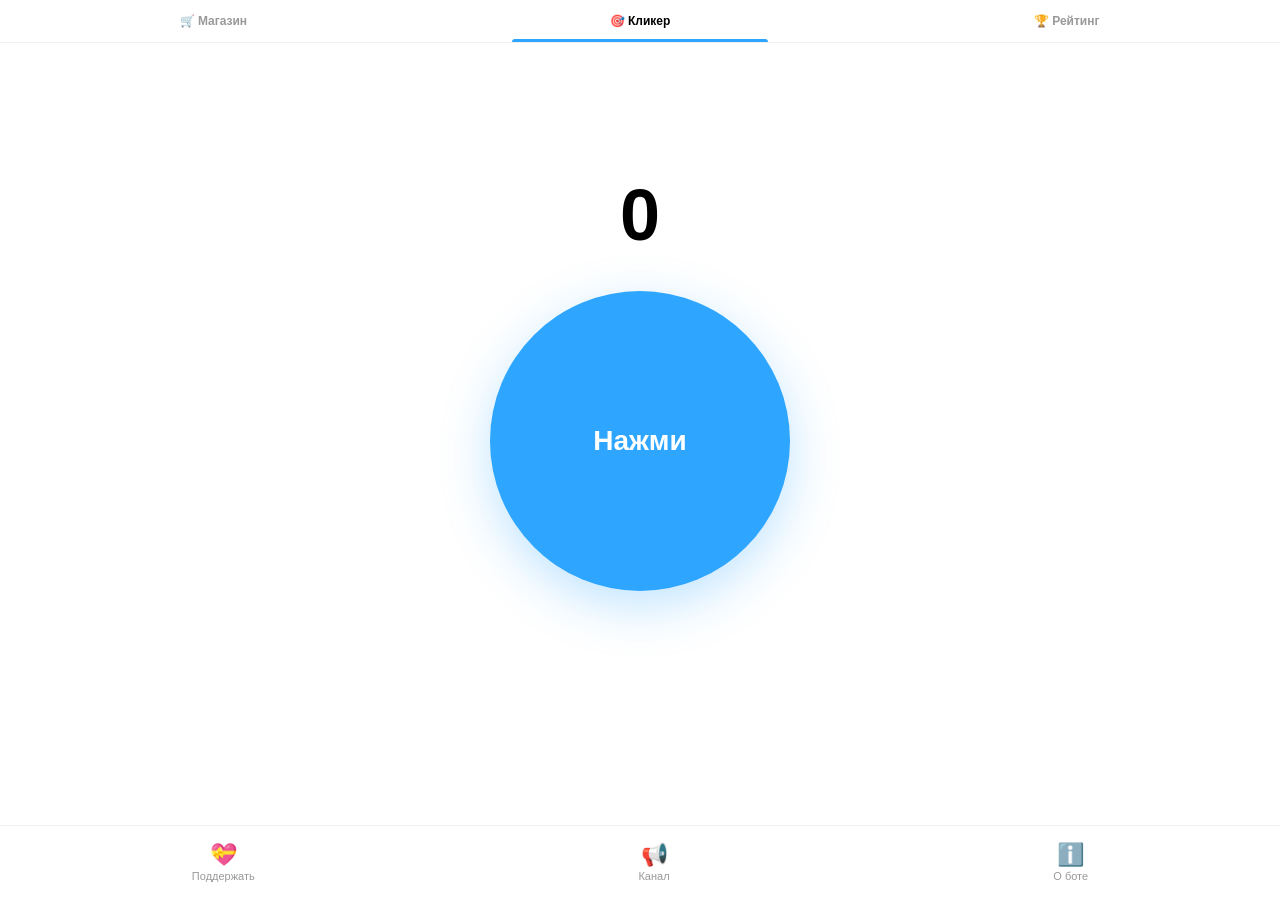
<file: release/index.html>
<!DOCTYPE html>
<html lang="ru">
<head>
  <meta charset="UTF-8">
  <meta name="viewport" content="width=device-width, initial-scale=1.0, user-scalable=no, viewport-fit=cover">
  <title>TapllyBot</title>
  <script src="https://telegram.org/js/telegram-web-app.js"></script>
  <style>
    * { margin: 0; padding: 0; box-sizing: border-box; -webkit-tap-highlight-color: transparent; }

    :root {
      --accent-color: var(--tg-theme-button-color, #2ea6ff);
      --accent-color-soft: rgba(46, 166, 255, 0.3);
      --accent-color-border: rgba(46, 166, 255, 0.3);
      --accent-color-glow: rgba(46, 166, 255, 0.6);
      --accent-color-bg: rgba(46, 166, 255, 0.15);
      --btn-gradient: var(--tg-theme-button-color, #2ea6ff);
      --btn-shadow: rgba(46, 166, 255, 0.3);
      --btn-text-color: var(--tg-theme-button-text-color, #ffffff);
      --panel-bg: var(--tg-theme-bg-color, #ffffff);
      --panel-border: var(--tg-theme-secondary-bg-color, #f0f0f0);
    }

    html { height: 100%; }

    body {
      min-height: 100%;
      position: relative;
      font-family: -apple-system, BlinkMacSystemFont, 'Segoe UI', Roboto, sans-serif;
      color: var(--tg-theme-text-color, #000000);
      background: var(--tg-theme-bg-color, #ffffff);
      user-select: none;
      -webkit-user-select: none;
      overflow: hidden;
      transition: background 0.3s ease;
    }

    #particles {
      position: fixed; top: 0; left: 0;
      width: 100%; height: 100%;
      pointer-events: none; z-index: 1;
    }

    .tabs {
      position: fixed; top: 0; left: 0; right: 0;
      display: flex;
      background: var(--panel-bg);
      border-bottom: 1px solid var(--panel-border);
      z-index: 100;
      transition: background 0.3s ease, border-color 0.3s ease;
    }

    .tab {
      flex: 1; padding: 14px 4px;
      background: none; border: none;
      color: var(--tg-theme-hint-color, #999999);
      font-size: 12px; font-weight: 600;
      font-family: inherit; cursor: pointer;
      position: relative;
      display: flex; align-items: center; justify-content: center;
      gap: 3px; white-space: nowrap;
      transition: color 0.2s ease, transform 0.15s ease;
    }

    .tab:active { transform: scale(0.95); }

    .tab.active { color: var(--tg-theme-text-color, #000000); }

    .tab.active::after {
      content: ''; position: absolute;
      bottom: 0; left: 20%; right: 20%;
      height: 3px;
      background: var(--btn-gradient);
      border-radius: 3px 3px 0 0;
      animation: tabSlideIn 0.25s ease;
    }

    @keyframes tabSlideIn {
      from { transform: scaleX(0); opacity: 0; }
      to   { transform: scaleX(1); opacity: 1; }
    }

    .screen {
      display: none;
      position: absolute;
      top: 52px; left: 0; right: 0; bottom: 70px;
      z-index: 50;
      overflow-y: auto;
    }

    .screen.active {
      display: block;
      animation: screenFadeIn 0.3s ease;
    }

    @keyframes screenFadeIn {
      from {
        opacity: 0;
        transform: translateY(8px);
      }
      to {
        opacity: 1;
        transform: translateY(0);
      }
    }

    /* Плавное переключение под-вкладок магазина */
    .shop-content {
      animation: subTabFadeIn 0.25s ease;
    }

    @keyframes subTabFadeIn {
      from { opacity: 0; transform: translateY(6px); }
      to   { opacity: 1; transform: translateY(0); }
    }

    #screen-clicker .container {
      display: grid;
      grid-template-rows: 1fr auto 1fr;
      align-items: center; justify-items: center;
      height: 100%; width: 100%; padding: 20px;
      box-sizing: border-box;
      position: relative;
    }

    .counter {
      grid-row: 1; align-self: end;
      font-size: 72px; font-weight: 700; line-height: 1;
      color: var(--tg-theme-text-color, #000000);
      transition: transform 0.15s ease;
      margin-bottom: 40px;
    }

    .counter.bump { transform: scale(1.15); }

    .btn {
      grid-row: 2;
      width: 300px; height: 300px;
      border-radius: 50%; border: none;
      background: var(--btn-gradient);
      color: var(--btn-text-color);
      font-size: 28px; font-weight: 600;
      cursor: pointer;
      box-shadow: 0 15px 50px var(--btn-shadow);
      transition: transform 0.1s ease;
      display: flex; align-items: center; justify-content: center;
      font-family: inherit;
      position: relative;
    }

    .btn:active { transform: scale(0.94); }

    .btn .btn-skin-emoji {
      position: absolute;
      font-size: 135px;
      line-height: 1;
      pointer-events: none;
      user-select: none;
    }

    .btn.has-skin .btn-label { display: none; }

    .multiplier-badge {
      position: absolute;
      top: 12px; left: 50%;
      transform: translateX(-50%);
      padding: 6px 16px;
      background: var(--btn-gradient);
      color: var(--btn-text-color);
      border-radius: 20px;
      font-size: 14px; font-weight: 700;
      box-shadow: 0 4px 15px var(--accent-color-soft);
      animation: pulseBadge 1.5s ease-in-out infinite;
      z-index: 100;
    }

    @keyframes pulseBadge {
      0%, 100% { transform: translateX(-50%) scale(1); }
      50%      { transform: translateX(-50%) scale(1.05); }
    }

    #screen-leaderboard { padding: 16px; }

    .leaderboard-title {
      text-align: center; font-size: 20px; font-weight: 700;
      margin-bottom: 16px; color: var(--accent-color);
    }

    .leaderboard-list { display: flex; flex-direction: column; gap: 8px; }

    .leaderboard-item {
      display: flex; align-items: center;
      padding: 14px 16px;
      background: var(--tg-theme-secondary-bg-color, #f0f0f0);
      border: 1px solid var(--accent-color-border);
      border-radius: 14px;
      animation: listItemIn 0.3s ease backwards;
    }

    .leaderboard-item:nth-child(1) { animation-delay: 0.02s; }
    .leaderboard-item:nth-child(2) { animation-delay: 0.04s; }
    .leaderboard-item:nth-child(3) { animation-delay: 0.06s; }
    .leaderboard-item:nth-child(4) { animation-delay: 0.08s; }
    .leaderboard-item:nth-child(5) { animation-delay: 0.10s; }
    .leaderboard-item:nth-child(6) { animation-delay: 0.12s; }
    .leaderboard-item:nth-child(7) { animation-delay: 0.14s; }
    .leaderboard-item:nth-child(8) { animation-delay: 0.16s; }
    .leaderboard-item:nth-child(9) { animation-delay: 0.18s; }
    .leaderboard-item:nth-child(10) { animation-delay: 0.20s; }

    @keyframes listItemIn {
      from { opacity: 0; transform: translateX(-8px); }
      to   { opacity: 1; transform: translateX(0); }
    }

    .leaderboard-item.me {
      background: var(--accent-color-bg);
      border-color: var(--accent-color-glow);
    }

    .rank {
      font-size: 20px; font-weight: 700;
      width: 40px; text-align: center; flex-shrink: 0;
      color: var(--tg-theme-text-color, #000000);
    }

    .rank.gold   { color: #ffd700; }
    .rank.silver { color: #c0c0c0; }
    .rank.bronze { color: #cd7f32; }

    .player-name {
      flex: 1; margin-left: 12px;
      font-size: 15px; font-weight: 600;
      overflow: hidden; text-overflow: ellipsis; white-space: nowrap;
      color: var(--tg-theme-text-color, #000000);
    }

    .player-score {
      font-size: 16px; font-weight: 700;
      color: var(--accent-color);
      flex-shrink: 0;
    }

    .loading, .empty {
      text-align: center; padding: 40px 20px;
      color: var(--tg-theme-hint-color, #999999);
      font-size: 15px;
    }

    #screen-shop { padding: 16px; }

    .shop-subtabs {
      display: flex; gap: 6px; margin-bottom: 16px;
      background: var(--tg-theme-secondary-bg-color, #f0f0f0);
      border-radius: 14px; padding: 4px;
    }

    .shop-subtab {
      flex: 1; padding: 10px 6px;
      background: none; border: none;
      color: var(--tg-theme-hint-color, #999999);
      font-size: 12px; font-weight: 600;
      font-family: inherit; cursor: pointer;
      border-radius: 10px;
      transition: color 0.2s ease, background 0.2s ease, transform 0.15s ease;
      white-space: nowrap;
    }

    .shop-subtab:active { transform: scale(0.96); }

    .shop-subtab.active {
      color: var(--btn-text-color);
      background: var(--btn-gradient);
      animation: subTabPop 0.25s ease;
    }

    @keyframes subTabPop {
      0%   { transform: scale(0.9); }
      50%  { transform: scale(1.05); }
      100% { transform: scale(1); }
    }

    .shop-section-title {
      font-size: 16px; font-weight: 700;
      margin: 16px 0 10px;
      color: var(--tg-theme-text-color, #000000);
    }

    .shop-section-title:first-child { margin-top: 0; }

    .shop-list {
      display: grid; grid-template-columns: 1fr 1fr; gap: 12px;
    }

    .shop-item {
      display: flex; flex-direction: column;
      align-items: center; justify-content: space-between;
      padding: 12px 8px;
      background: var(--tg-theme-secondary-bg-color, #f0f0f0);
      border: 1px solid var(--accent-color-border);
      border-radius: 18px;
      aspect-ratio: 1 / 1;
      box-sizing: border-box;
      position: relative; overflow: hidden;
      text-align: center;
      transition: transform 0.15s ease;
      gap: 6px;
      min-width: 0;
      animation: cardIn 0.3s ease backwards;
    }

    .shop-item:nth-child(1) { animation-delay: 0.02s; }
    .shop-item:nth-child(2) { animation-delay: 0.04s; }
    .shop-item:nth-child(3) { animation-delay: 0.06s; }
    .shop-item:nth-child(4) { animation-delay: 0.08s; }
    .shop-item:nth-child(5) { animation-delay: 0.10s; }
    .shop-item:nth-child(6) { animation-delay: 0.12s; }

    @keyframes cardIn {
      from { opacity: 0; transform: translateY(10px) scale(0.97); }
      to   { opacity: 1; transform: translateY(0) scale(1); }
    }

    .shop-item:active { transform: scale(0.97); }

    .shop-item-active {
      background: var(--accent-color-bg);
      border: 2px solid var(--accent-color-glow);
      box-shadow: 0 0 20px var(--accent-color-soft);
    }

    .shop-item-active::after {
      content: '✓';
      position: absolute;
      top: 8px; right: 8px;
      background: var(--accent-color);
      color: #ffffff;
      width: 22px; height: 22px;
      border-radius: 50%;
      display: flex; align-items: center; justify-content: center;
      font-size: 13px; font-weight: 700; line-height: 1;
    }

    .shop-item-icon {
      font-size: 40px; line-height: 1; margin-bottom: 4px;
      flex-shrink: 0;
    }

    .shop-item-info {
      display: flex; flex-direction: column; gap: 2px;
      flex: 1; justify-content: center;
      width: 100%; min-width: 0;
    }

    .shop-item-name {
      font-size: 13px; font-weight: 700;
      color: var(--tg-theme-text-color, #000000);
      overflow: hidden; text-overflow: ellipsis; white-space: nowrap;
      width: 100%;
    }

    .shop-item-desc {
      font-size: 10px;
      color: var(--tg-theme-hint-color, #999999);
      overflow: hidden; text-overflow: ellipsis; white-space: nowrap;
      width: 100%;
    }

    .shop-item-price {
      font-size: 12px; font-weight: 700;
      color: var(--accent-color);
      margin: 4px 0 2px;
    }

    .shop-buy-btn {
      background: var(--btn-gradient);
      color: var(--btn-text-color);
      border: none; border-radius: 10px;
      padding: 8px 10px;
      font-size: 12px; font-weight: 600;
      font-family: inherit; cursor: pointer;
      width: 100%; box-sizing: border-box;
      transition: transform 0.1s ease, opacity 0.2s ease;
      margin-top: auto;
    }

    .shop-buy-btn:active { transform: scale(0.95); }
    .shop-buy-btn:disabled {
      background: rgba(128, 128, 128, 0.3);
      color: rgba(255, 255, 255, 0.6);
      cursor: default; opacity: 0.7;
    }

    .shop-list > .shop-item:last-child:nth-child(odd) {
      grid-column: span 2;
      aspect-ratio: auto;
      min-height: 160px;
    }

    .promo-block {
      background: var(--tg-theme-secondary-bg-color, #f0f0f0);
      border: 1px solid var(--accent-color-border);
      border-radius: 16px;
      padding: 14px; margin-bottom: 16px;
      box-sizing: border-box; overflow: hidden;
    }

    .promo-title {
      font-size: 14px; font-weight: 700;
      color: var(--accent-color);
      margin-bottom: 10px;
    }

    .promo-row {
      display: flex; gap: 8px;
      align-items: stretch;
      width: 100%; box-sizing: border-box;
    }

    .promo-input {
      flex: 1; min-width: 0;
      padding: 10px 12px;
      background: var(--tg-theme-bg-color, #ffffff);
      color: var(--tg-theme-text-color, #000000);
      border: 1px solid var(--accent-color-border);
      border-radius: 10px;
      font-size: 13px; font-family: inherit;
      outline: none;
      text-transform: uppercase;
      letter-spacing: 1px;
      font-weight: 600;
      box-sizing: border-box;
    }

    .promo-input::placeholder {
      color: var(--tg-theme-hint-color, #999999);
      text-transform: none; letter-spacing: normal; font-weight: 400;
    }

    .promo-input:focus { border-color: var(--accent-color-glow); }

    .promo-btn {
      padding: 10px 14px;
      background: var(--btn-gradient);
      color: var(--btn-text-color);
      border: none; border-radius: 10px;
      font-size: 12px; font-weight: 700;
      font-family: inherit; cursor: pointer;
      white-space: nowrap;
      flex-shrink: 0; box-sizing: border-box;
    }

    .promo-btn:active { transform: scale(0.96); }
    .promo-btn:disabled { opacity: 0.5; }

    .bottom-nav {
      position: fixed; bottom: 0; left: 0; right: 0;
      display: flex; justify-content: space-around; align-items: center;
      background: var(--panel-bg);
      border-top: 1px solid var(--panel-border);
      padding: 10px 0;
      padding-bottom: calc(10px + env(safe-area-inset-bottom, 0px));
      z-index: 200;
      transition: background 0.3s ease, border-color 0.3s ease;
    }

    .nav-btn {
      display: flex; flex-direction: column;
      align-items: center; gap: 4px;
      background: none; border: none;
      color: var(--tg-theme-hint-color, #999999);
      font-family: inherit;
      font-size: 11px; font-weight: 500;
      cursor: pointer;
      padding: 8px 12px;
      border-radius: 12px;
      transition: color 0.2s ease, transform 0.15s ease;
    }

    .nav-btn:active {
      color: var(--accent-color);
      transform: scale(0.92);
    }
    .nav-btn .icon { font-size: 22px; line-height: 1; }

    .toast {
      position: fixed;
      bottom: 90px; left: 50%;
      transform: translateX(-50%) translateY(120%);
      background: var(--btn-gradient);
      color: var(--btn-text-color);
      padding: 12px 20px;
      border-radius: 14px;
      font-size: 14px;
      font-weight: 600;
      box-shadow: 0 8px 30px var(--accent-color-soft);
      z-index: 9999;
      display: flex; align-items: center; gap: 8px;
      max-width: 90vw;
      box-sizing: border-box;
      transition: transform 0.3s ease, opacity 0.3s ease;
      opacity: 0;
      pointer-events: none;
    }

    .toast.show {
      transform: translateX(-50%) translateY(0);
      opacity: 1;
    }

    .toast .toast-icon { font-size: 20px; }
    .toast .toast-text { white-space: nowrap; overflow: hidden; text-overflow: ellipsis; }
  </style>
</head>
<body>

  <canvas id="particles"></canvas>

  <div class="tabs">
    <button class="tab" data-screen="shop">🛒 Магазин</button>
    <button class="tab active" data-screen="clicker">🎯 Кликер</button>
    <button class="tab" data-screen="leaderboard">🏆 Рейтинг</button>
  </div>

  <div class="screen active" id="screen-clicker">
    <div class="container">
      <div class="counter" id="counter">0</div>
      <button class="btn" id="tapBtn">
        <span class="btn-label">Нажми</span>
      </button>
    </div>
  </div>

  <div class="screen" id="screen-shop">
    <div class="shop-subtabs">
      <button class="shop-subtab active" data-subtab="custom">🎨 Кастомизация</button>
      <button class="shop-subtab" data-subtab="bonuses">🎁 Бонусы</button>
      <button class="shop-subtab" data-subtab="inventory">🎒 Инвентарь</button>
    </div>

    <div class="shop-content" id="shopCustom">
      <div class="shop-section-title">🎯 Скины кнопки</div>
      <div class="shop-list" id="skinsList"><div class="loading">Загрузка...</div></div>
      <div class="shop-section-title">🎨 Цвета</div>
      <div class="shop-list" id="colorsList"><div class="loading">Загрузка...</div></div>
    </div>

    <div class="shop-content" id="shopBonuses" style="display: none;">
      <div class="promo-block">
        <div class="promo-title">🎁 Промокод</div>
        <div class="promo-row">
          <input type="text" class="promo-input" id="promoInput" placeholder="Введи код" maxlength="30">
          <button class="promo-btn" id="promoBtn">Активировать</button>
        </div>
      </div>
      <div class="shop-list" id="bonusesList"><div class="loading">Загрузка...</div></div>
    </div>

    <div class="shop-content" id="shopInventory" style="display: none;">
      <div class="shop-list" id="inventoryList"><div class="loading">Загрузка...</div></div>
    </div>
  </div>

  <div class="screen" id="screen-leaderboard">
    <div class="leaderboard-title">🏆 Топ-10 игроков</div>
    <div class="leaderboard-list" id="leaderboardList"><div class="loading">Загрузка...</div></div>
  </div>

  <div class="bottom-nav">
    <button class="nav-btn" id="donateBtn"><span class="icon">💝</span><span>Поддержать</span></button>
    <button class="nav-btn" id="channelBtn"><span class="icon">📢</span><span>Канал</span></button>
    <button class="nav-btn" id="infoBtn"><span class="icon">ℹ️</span><span>О боте</span></button>
  </div>

  <div class="toast" id="toast">
    <span class="toast-icon" id="toastIcon">🎉</span>
    <span class="toast-text" id="toastText"></span>
  </div>

  <script>
    const API_URL = 'https://broad-boat-0443.g3316464.workers.dev';
    const DONATE_URL = 'https://t.me/Kwbejdif';
    const CHANNEL_URL = 'https://t.me/твой_канал';
    const COIN = '💵';
    const TOAST_DURATION = 2500;

    const tg = window.Telegram && window.Telegram.WebApp ? window.Telegram.WebApp : null;
    if (tg) { tg.ready(); tg.expand(); }

    const counterEl = document.getElementById('counter');
    const btn = document.getElementById('tapBtn');
    const canvas = document.getElementById('particles');
    const ctx = canvas.getContext('2d');
    const leaderboardList = document.getElementById('leaderboardList');
    const skinsList = document.getElementById('skinsList');
    const colorsList = document.getElementById('colorsList');
    const bonusesList = document.getElementById('bonusesList');
    const inventoryList = document.getElementById('inventoryList');

    let count = 0;
    let particles = [];
    let saveTimer = null;
    let currentMultiplier = 1;
    let multiplierTimer = null;
    let activeColor = 'default';
    let activeSkin = 'default';
    let toastTimer = null;
    let lastResetAt = 0;

    function showToast(icon, text) {
      const toast = document.getElementById('toast');
      document.getElementById('toastIcon').textContent = icon;
      document.getElementById('toastText').textContent = text;
      toast.classList.add('show');
      clearTimeout(toastTimer);
      toastTimer = setTimeout(() => toast.classList.remove('show'), TOAST_DURATION);
    }

    function resizeCanvas() { canvas.width = window.innerWidth; canvas.height = window.innerHeight; }
    resizeCanvas();
    window.addEventListener('resize', resizeCanvas);

    function formatNumber(n) { return Number(n).toLocaleString('ru-RU'); }
    function escapeHtml(text) { const d = document.createElement('div'); d.textContent = text; return d.innerHTML; }

    function formatTime(ms) {
      const sec = Math.ceil(ms / 1000);
      const min = Math.floor(sec / 60);
      const s = sec % 60;
      if (min > 0) return min + ':' + String(s).padStart(2, '0');
      return sec + 'с';
    }

    function hexToRgb(hex) {
      if (!hex || hex.charAt(0) !== '#') return null;
      const h = hex.slice(1);
      if (h.length !== 6) return null;
      return { r: parseInt(h.slice(0, 2), 16), g: parseInt(h.slice(2, 4), 16), b: parseInt(h.slice(4, 6), 16) };
    }

    function applyColor(colorId) {
      activeColor = colorId || 'default';
      const root = document.documentElement;

      if (!colorId || colorId === 'default') {
        root.style.setProperty('--accent-color', 'var(--tg-theme-button-color, #2ea6ff)');
        root.style.setProperty('--accent-color-soft', 'rgba(46, 166, 255, 0.3)');
        root.style.setProperty('--accent-color-border', 'rgba(46, 166, 255, 0.3)');
        root.style.setProperty('--accent-color-glow', 'rgba(46, 166, 255, 0.6)');
        root.style.setProperty('--accent-color-bg', 'rgba(46, 166, 255, 0.15)');
        root.style.setProperty('--btn-gradient', 'var(--tg-theme-button-color, #2ea6ff)');
        root.style.setProperty('--btn-shadow', 'rgba(46, 166, 255, 0.3)');
        root.style.setProperty('--btn-text-color', 'var(--tg-theme-button-text-color, #ffffff)');
        root.style.setProperty('--panel-bg', 'var(--tg-theme-bg-color, #ffffff)');
        root.style.setProperty('--panel-border', 'var(--tg-theme-secondary-bg-color, #f0f0f0)');
        document.body.style.background = 'var(--tg-theme-bg-color, #ffffff)';
        btn.style.background = '';
        btn.style.boxShadow = '';
        return;
      }

      const colorData = window._colorsCache && window._colorsCache[colorId];
      if (!colorData) return;
      const hex = colorData.hex;
      const rgb = hexToRgb(hex);
      if (!rgb) return;

      root.style.setProperty('--accent-color', hex);
      root.style.setProperty('--accent-color-soft', 'rgba(' + rgb.r + ', ' + rgb.g + ', ' + rgb.b + ', 0.3)');
      root.style.setProperty('--accent-color-border', 'rgba(' + rgb.r + ', ' + rgb.g + ', ' + rgb.b + ', 0.3)');
      root.style.setProperty('--accent-color-glow', 'rgba(' + rgb.r + ', ' + rgb.g + ', ' + rgb.b + ', 0.6)');
      root.style.setProperty('--accent-color-bg', 'rgba(' + rgb.r + ', ' + rgb.g + ', ' + rgb.b + ', 0.15)');
      root.style.setProperty('--btn-gradient', hex);
      root.style.setProperty('--btn-shadow', 'rgba(' + rgb.r + ', ' + rgb.g + ', ' + rgb.b + ', 0.5)');
      const isLight = (rgb.r * 0.299 + rgb.g * 0.587 + rgb.b * 0.114) > 180;
      root.style.setProperty('--btn-text-color', isLight ? '#000000' : '#ffffff');
      root.style.setProperty('--panel-bg', 'rgba(' + rgb.r + ', ' + rgb.g + ', ' + rgb.b + ', 0.25)');
      root.style.setProperty('--panel-border', 'rgba(' + rgb.r + ', ' + rgb.g + ', ' + rgb.b + ', 0.3)');
      document.body.style.background = 'linear-gradient(135deg, ' + hex + '33 0%, ' + hex + '11 100%)';
      btn.style.background = hex;
      btn.style.boxShadow = '0 15px 50px rgba(' + rgb.r + ', ' + rgb.g + ', ' + rgb.b + ', 0.5)';
    }

    function applySkin(skinId, skinIcon) {
      activeSkin = skinId || 'default';
      const oldSkin = btn.querySelector('.btn-skin-emoji');
      if (oldSkin) oldSkin.remove();
      const label = btn.querySelector('.btn-label');
      if (!skinId || skinId === 'default') {
        btn.classList.remove('has-skin');
        if (label) label.style.display = '';
        return;
      }
      btn.classList.add('has-skin');
      if (label) label.style.display = 'none';
      const emoji = document.createElement('span');
      emoji.className = 'btn-skin-emoji';
      emoji.textContent = skinIcon || '⭕';
      btn.appendChild(emoji);
    }

    async function loadCount() {
      try {
        const res = await fetch(API_URL + '/api/me', { headers: { 'X-Init-Data': tg ? tg.initData : '' } });
        const data = await res.json();
        count = data.count || 0;
        counterEl.textContent = formatNumber(count);
        lastResetAt = data.resetAt || 0;
        await loadColorsSilent();
        await loadSkinsSilent();
        if (data.color) applyColor(data.color);
        if (data.skin) {
          const skins = window._skinsCache || {};
          const skinData = skins[data.skin];
          applySkin(data.skin, skinData ? skinData.icon : null);
        }
        currentMultiplier = data.multiplier || 1;
        updateMultiplierBadge();
      } catch (e) { console.error('Load error:', e); }
    }

    async function loadColorsSilent() {
      try {
        const res = await fetch(API_URL + '/api/colors', { headers: { 'X-Init-Data': tg ? tg.initData : '' } });
        const data = await res.json();
        window._colorsCache = {};
        (data.colors || []).forEach(c => { window._colorsCache[c.id] = c; });
      } catch (e) { console.error(e); }
    }

    async function loadSkinsSilent() {
      try {
        const res = await fetch(API_URL + '/api/skins', { headers: { 'X-Init-Data': tg ? tg.initData : '' } });
        const data = await res.json();
        window._skinsCache = {};
        (data.skins || []).forEach(s => { window._skinsCache[s.id] = s; });
      } catch (e) { console.error(e); }
    }

    function saveCount() {
      clearTimeout(saveTimer);
      saveTimer = setTimeout(async () => {
        try {
          await fetch(API_URL + '/api/count', {
            method: 'POST',
            headers: { 'Content-Type': 'application/json', 'X-Init-Data': tg ? tg.initData : '' },
            body: JSON.stringify({ count: count })
          });
        } catch (e) { console.error('Save failed:', e); }
      }, 300);
    }

    function spawnParticles(x, y) {
      const colors = ['#2ea6ff', '#4db8ff', '#6ab2f2', '#9ed4ff', '#c2e5ff'];
      for (let i = 0; i < 8; i++) {
        const angle = (Math.PI * 2 * i) / 8 + Math.random() * 0.5;
        const speed = 3 + Math.random() * 4;
        particles.push({ x, y, vx: Math.cos(angle) * speed, vy: Math.sin(angle) * speed, size: 3 + Math.random() * 4, color: colors[Math.floor(Math.random() * colors.length)], life: 1, decay: 0.02 + Math.random() * 0.02 });
      }
    }

    function animate() {
      ctx.clearRect(0, 0, canvas.width, canvas.height);
      for (let i = particles.length - 1; i >= 0; i--) {
        const p = particles[i];
        p.x += p.vx; p.y += p.vy; p.vy += 0.15; p.vx *= 0.98; p.life -= p.decay;
        if (p.life <= 0) { particles.splice(i, 1); continue; }
        ctx.globalAlpha = p.life; ctx.fillStyle = p.color;
        ctx.beginPath(); ctx.arc(p.x, p.y, p.size, 0, Math.PI * 2); ctx.fill();
      }
      ctx.globalAlpha = 1;
      requestAnimationFrame(animate);
    }
    animate();

    btn.addEventListener('click', () => {
      count += currentMultiplier;
      counterEl.textContent = formatNumber(count);
      counterEl.classList.add('bump');
      setTimeout(() => counterEl.classList.remove('bump'), 150);
      const rect = btn.getBoundingClientRect();
      spawnParticles(rect.left + rect.width / 2, rect.top + rect.height / 2);
      if (tg && tg.HapticFeedback) tg.HapticFeedback.impactOccurred('medium');
      saveCount();
    });

    document.querySelectorAll('.tab').forEach(tab => {
      tab.addEventListener('click', () => {
        const screenName = tab.dataset.screen;
        document.querySelectorAll('.tab').forEach(t => t.classList.remove('active'));
        tab.classList.add('active');
        document.querySelectorAll('.screen').forEach(s => s.classList.remove('active'));
        document.getElementById('screen-' + screenName).classList.add('active');
        if (screenName === 'leaderboard') loadLeaderboard();
        if (screenName === 'shop') loadCustomization();
        if (tg && tg.HapticFeedback) tg.HapticFeedback.selectionChanged();
      });
    });

    document.querySelectorAll('.shop-subtab').forEach(tab => {
      tab.addEventListener('click', () => {
        const subtab = tab.dataset.subtab;
        document.querySelectorAll('.shop-subtab').forEach(t => t.classList.remove('active'));
        tab.classList.add('active');
        document.getElementById('shopCustom').style.display = 'none';
        document.getElementById('shopBonuses').style.display = 'none';
        document.getElementById('shopInventory').style.display = 'none';
        if (subtab === 'custom') { document.getElementById('shopCustom').style.display = 'block'; loadCustomization(); }
        else if (subtab === 'bonuses') { document.getElementById('shopBonuses').style.display = 'block'; loadBonuses(); }
        else if (subtab === 'inventory') { document.getElementById('shopInventory').style.display = 'block'; loadInventory(); }
        if (tg && tg.HapticFeedback) tg.HapticFeedback.selectionChanged();
      });
    });

    async function loadLeaderboard() {
      if (!leaderboardList.querySelector('.leaderboard-item') && !leaderboardList.querySelector('.empty')) {
        leaderboardList.innerHTML = '<div class="loading">Загрузка...</div>';
      }
      try {
        const res = await fetch(API_URL + '/api/top', { headers: { 'X-Init-Data': tg ? tg.initData : '' } });
        const data = await res.json();
        const newHtml = buildLeaderboardHtml(data);
        if (newHtml !== leaderboardList.dataset.cachedHtml) {
          leaderboardList.innerHTML = newHtml;
          leaderboardList.dataset.cachedHtml = newHtml;
        }
      } catch (e) {
        if (!leaderboardList.querySelector('.leaderboard-item')) {
          leaderboardList.innerHTML = '<div class="empty">Ошибка загрузки 😢</div>';
        }
      }
    }

    function buildLeaderboardHtml(data) {
      if (!data.players || data.players.length === 0) {
        return '<div class="empty">Пока никого нет 😢</div>';
      }
      const myId = tg && tg.initDataUnsafe && tg.initDataUnsafe.user ? tg.initDataUnsafe.user.id : null;
      const medals = ['🥇', '🥈', '🥉'];
      let html = '';
      data.players.forEach((p, i) => {
        let rankClass = i === 0 ? 'gold' : i === 1 ? 'silver' : i === 2 ? 'bronze' : '';
        const isMe = p.user_id === myId ? 'me' : '';
        const rankDisplay = i < 3 ? medals[i] : String(i + 1);
        const rawName = p.display_name || 'Игрок';
        let name = escapeHtml(rawName.charAt(0) === '@' ? rawName : '@' + rawName);
        if (p.is_premium) name += ' 💎';
        html += '<div class="leaderboard-item ' + isMe + '">';
        html += '<div class="rank ' + rankClass + '">' + rankDisplay + '</div>';
        html += '<div class="player-name">' + name + '</div>';
        html += '<div class="player-score">' + formatNumber(p.count) + ' ' + COIN + '</div>';
        html += '</div>';
      });
      return html;
    }

    async function loadCustomization() { await loadSkins(); await loadColors(); }

    async function loadSkins() {
      if (!skinsList.querySelector('.shop-item')) {
        skinsList.innerHTML = '<div class="loading">Загрузка...</div>';
      }
      try {
        const res = await fetch(API_URL + '/api/skins', { headers: { 'X-Init-Data': tg ? tg.initData : '' } });
        const data = await res.json();
        window._skinsCache = {};
        (data.skins || []).forEach(s => { window._skinsCache[s.id] = s; });
        if (!data.skins || data.skins.length === 0) { skinsList.innerHTML = '<div class="empty">Скинов нет 😢</div>'; return; }
        let html = '';
        data.skins.forEach(s => {
          const isActive = s.active ? 'shop-item-active' : '';
          let btnText, btnDisabled, priceHtml;
          if (s.owned) { btnText = '✅ Куплено'; btnDisabled = true; }
          else if (s.premiumOnly) { btnText = '💎 Premium'; btnDisabled = true; }
          else { btnText = 'Купить'; btnDisabled = false; }
          if (s.premiumOnly) priceHtml = '<div class="shop-item-price">Только с 💎</div>';
          else if (!s.owned) priceHtml = '<div class="shop-item-price">' + formatNumber(s.price) + ' ' + COIN + '</div>';
          else priceHtml = '';
          html += '<div class="shop-item ' + isActive + '">';
          html += '<div class="shop-item-icon">' + s.icon + '</div>';
          html += '<div class="shop-item-info"><div class="shop-item-name">' + escapeHtml(s.name) + '</div>';
          html += '<div class="shop-item-desc">' + (s.premiumOnly ? 'С Премиумом' : 'Скин кнопки') + '</div></div>';
          html += priceHtml;
          html += '<button class="shop-buy-btn" data-skin="' + s.id + '"' + (btnDisabled ? ' disabled' : '') + '>' + btnText + '</button>';
          html += '</div>';
        });
        skinsList.innerHTML = html;
        document.querySelectorAll('.shop-buy-btn[data-skin]').forEach(b => {
          b.addEventListener('click', () => buySkin(b.dataset.skin));
        });
      } catch (e) { skinsList.innerHTML = '<div class="empty">Ошибка загрузки 😢</div>'; }
    }

    async function buySkin(skinId) {
      try {
        const res = await fetch(API_URL + '/api/skins/buy', {
          method: 'POST',
          headers: { 'Content-Type': 'application/json', 'X-Init-Data': tg ? tg.initData : '' },
          body: JSON.stringify({ skinId })
        });
        const data = await res.json();
        if (data.error === 'not_enough') { showToast('❌', 'Не хватает ' + formatNumber(data.need - data.have) + ' ' + COIN); return; }
        if (data.error === 'premium_only') { showToast('💎', 'Только с Премиумом'); return; }
        if (data.error === 'already_owned') { showToast('❌', 'Уже куплено'); return; }
        if (data.ok) {
          count = data.newCount;
          counterEl.textContent = formatNumber(count);
          showToast('✅', data.skin.name + ' куплен! Активируй в инвентаре');
          if (tg && tg.HapticFeedback) tg.HapticFeedback.notificationOccurred('success');
          const buyBtn = document.querySelector('[data-skin="' + skinId + '"]');
          if (buyBtn) {
            const card = buyBtn.closest('.shop-item');
            buyBtn.textContent = '✅ Куплено';
            buyBtn.disabled = true;
            const priceEl = card.querySelector('.shop-item-price');
            if (priceEl) priceEl.remove();
          }
        }
      } catch (e) { console.error('Buy skin error:', e); }
    }

    async function loadColors() {
      if (!colorsList.querySelector('.shop-item')) {
        colorsList.innerHTML = '<div class="loading">Загрузка...</div>';
      }
      try {
        const res = await fetch(API_URL + '/api/colors', { headers: { 'X-Init-Data': tg ? tg.initData : '' } });
        const data = await res.json();
        window._colorsCache = {};
        (data.colors || []).forEach(c => { window._colorsCache[c.id] = c; });
        if (!data.colors || data.colors.length === 0) { colorsList.innerHTML = '<div class="empty">Цветов нет 😢</div>'; return; }
        let html = '';
        data.colors.forEach(c => {
          const isActive = c.active ? 'shop-item-active' : '';
          let btnText, btnDisabled;
          if (c.owned) { btnText = '✅ Куплено'; btnDisabled = true; }
          else { btnText = 'Купить'; btnDisabled = false; }
          html += '<div class="shop-item ' + isActive + '">';
          html += '<div class="shop-item-icon">' + c.icon + '</div>';
          html += '<div class="shop-item-info"><div class="shop-item-name">' + escapeHtml(c.name) + '</div>';
          html += '<div class="shop-item-desc">Цвет интерфейса</div></div>';
          if (!c.owned) html += '<div class="shop-item-price">' + formatNumber(c.price) + ' ' + COIN + '</div>';
          html += '<button class="shop-buy-btn" data-color="' + c.id + '"' + (btnDisabled ? ' disabled' : '') + '>' + btnText + '</button>';
          html += '</div>';
        });
        colorsList.innerHTML = html;
        document.querySelectorAll('.shop-buy-btn[data-color]').forEach(b => {
          b.addEventListener('click', () => buyColor(b.dataset.color));
        });
      } catch (e) { colorsList.innerHTML = '<div class="empty">Ошибка загрузки 😢</div>'; }
    }

    async function buyColor(colorId) {
      try {
        const res = await fetch(API_URL + '/api/colors/buy', {
          method: 'POST',
          headers: { 'Content-Type': 'application/json', 'X-Init-Data': tg ? tg.initData : '' },
          body: JSON.stringify({ colorId })
        });
        const data = await res.json();
        if (data.error === 'not_enough') { showToast('❌', 'Не хватает ' + formatNumber(data.need - data.have) + ' ' + COIN); return; }
        if (data.error === 'already_owned') { showToast('❌', 'Уже куплено'); return; }
        if (data.ok) {
          count = data.newCount;
          counterEl.textContent = formatNumber(count);
          showToast('🎨', data.color.name + ' куплен! Активируй в инвентаре');
          if (tg && tg.HapticFeedback) tg.HapticFeedback.notificationOccurred('success');
          const buyBtn = document.querySelector('[data-color="' + colorId + '"]');
          if (buyBtn) {
            const card = buyBtn.closest('.shop-item');
            buyBtn.textContent = '✅ Куплено';
            buyBtn.disabled = true;
            const priceEl = card.querySelector('.shop-item-price');
            if (priceEl) priceEl.remove();
          }
        }
      } catch (e) { console.error('Buy color error:', e); }
    }

    async function loadBonuses() {
      if (!bonusesList.querySelector('.shop-item')) {
        bonusesList.innerHTML = '<div class="loading">Загрузка...</div>';
      }
      try {
        const res = await fetch(API_URL + '/api/bonuses', { headers: { 'X-Init-Data': tg ? tg.initData : '' } });
        const data = await res.json();
        if (!data.bonuses || data.bonuses.length === 0) { bonusesList.innerHTML = '<div class="empty">Бонусов нет 😢</div>'; return; }
        let html = '';
        data.bonuses.forEach(b => {
          const isActive = b.active ? 'shop-item-active' : '';
          let btnText, btnDisabled;
          let extraAttrs = '';
          if (b.active) {
            btnText = '✅ Активен';
            btnDisabled = true;
            if (b.activeUntil) extraAttrs = ' data-active-until="' + b.activeUntil + '"';
          } else if (b.onCooldown) {
            btnText = '⏳ ' + formatTime(b.cooldownUntil - Date.now());
            btnDisabled = true;
            extraAttrs = ' data-cooldown="' + b.cooldownUntil + '"';
          } else {
            btnText = 'Купить';
            btnDisabled = false;
          }
          html += '<div class="shop-item ' + isActive + '">';
          html += '<div class="shop-item-icon">' + b.icon + '</div>';
          html += '<div class="shop-item-info"><div class="shop-item-name">' + escapeHtml(b.name) + '</div>';
          html += '<div class="shop-item-desc">' + escapeHtml(b.desc) + '</div></div>';
          html += '<div class="shop-item-price">' + formatNumber(b.price) + ' ' + COIN + '</div>';
          html += '<button class="shop-buy-btn" data-bonus="' + b.id + '"' + extraAttrs + (btnDisabled ? ' disabled' : '') + '>' + btnText + '</button>';
          html += '</div>';
        });
        bonusesList.innerHTML = html;

        currentMultiplier = data.multiplier || 1;
        updateMultiplierBadge();

        document.querySelectorAll('[data-bonus]').forEach(b => {
          b.addEventListener('click', () => buyBonus(b.dataset.bonus));
        });
      } catch (e) { bonusesList.innerHTML = '<div class="empty">Ошибка загрузки 😢</div>'; }
    }

    async function buyBonus(bonusId) {
      try {
        const res = await fetch(API_URL + '/api/bonuses/buy', {
          method: 'POST',
          headers: { 'Content-Type': 'application/json', 'X-Init-Data': tg ? tg.initData : '' },
          body: JSON.stringify({ bonusId })
        });
        const data = await res.json();
        if (data.error === 'not_enough') { showToast('❌', 'Не хватает ' + formatNumber(data.need - data.have) + ' ' + COIN); return; }
        if (data.error === 'already_active') { showToast('⏳', data.message || 'Уже активно'); return; }
        if (data.error === 'cooldown') { showToast('⏳', 'КД: ' + formatTime(data.remaining)); return; }
        if (data.ok) {
          count = data.newCount;
          counterEl.textContent = formatNumber(count);
          if (bonusId === 'premium') {
            showToast('💎', 'Премиум — ' + formatNumber(data.bonus.price) + ' ' + COIN);
          } else {
            currentMultiplier = data.bonus.multiplier || 1;
            showToast(data.bonus.icon, data.bonus.name + ' — ' + formatNumber(data.bonus.price) + ' ' + COIN);
            startMultiplierTimer(data.expiresAt);
          }
          if (tg && tg.HapticFeedback) tg.HapticFeedback.notificationOccurred('success');

          const buyBtn = document.querySelector('[data-bonus="' + bonusId + '"]');
          if (buyBtn) {
            buyBtn.textContent = '✅ Активен';
            buyBtn.disabled = true;
            if (data.expiresAt) {
              buyBtn.setAttribute('data-active-until', data.expiresAt);
            }
          }
        }
      } catch (e) { console.error('Buy bonus error:', e); }
    }

    function startMultiplierTimer(expiresAt) {
      if (multiplierTimer) clearInterval(multiplierTimer);
      const update = () => {
        const remaining = expiresAt - Date.now();
        if (remaining <= 0) { currentMultiplier = 1; updateMultiplierBadge(); clearInterval(multiplierTimer); multiplierTimer = null; return; }
        updateMultiplierBadge(remaining);
      };
      update();
      multiplierTimer = setInterval(update, 1000);
    }

    function updateMultiplierBadge(remaining) {
      let badge = document.getElementById('multiplierBadge');
      if (currentMultiplier <= 1) { if (badge) badge.remove(); return; }
      if (!badge) {
        badge = document.createElement('div');
        badge.id = 'multiplierBadge';
        badge.className = 'multiplier-badge';
        document.querySelector('#screen-clicker .container').appendChild(badge);
      }
      let text = '⚡ x' + currentMultiplier;
      if (remaining && remaining > 0) text += ' · ' + Math.ceil(remaining / 1000) + 'с';
      badge.textContent = text;
    }

    async function loadInventory() {
      if (!inventoryList.querySelector('.shop-item')) {
        inventoryList.innerHTML = '<div class="loading">Загрузка...</div>';
      }
      try {
        const res = await fetch(API_URL + '/api/inventory', { headers: { 'X-Init-Data': tg ? tg.initData : '' } });
        const data = await res.json();
        if (!data.items || data.items.length === 0) { inventoryList.innerHTML = '<div class="empty">Инвентарь пуст 😢</div>'; return; }

        const meRes = await fetch(API_URL + '/api/me', { headers: { 'X-Init-Data': tg ? tg.initData : '' } });
        const me = await meRes.json();
        const activeSkin = me.skin || 'default';
        const activeColor = me.color || 'default';

        const order = { skin: 1, color: 2, premium: 3, bonus: 4 };
        data.items.sort((a, b) => (order[a.type] || 9) - (order[b.type] || 9));

        let html = '';
        data.items.forEach(it => {
          let isActive = false, btnText = 'Применить', btnDisabled = false, badge = '';
          let extraAttrs = '';

          if (it.type === 'skin') {
            const skinId = it.itemId.replace('skin_', '');
            isActive = skinId === activeSkin;
            btnText = isActive ? '✅ Активен' : 'Применить';
            btnDisabled = isActive;
            badge = '<div class="shop-item-desc">Скин</div>';
          } else if (it.type === 'color') {
            const colorId = it.itemId.replace('color_', '');
            isActive = colorId === activeColor;
            btnText = isActive ? '✅ Активен' : 'Применить';
            btnDisabled = isActive;
            badge = '<div class="shop-item-desc">Цвет</div>';
          } else if (it.type === 'bonus') {
            if (it.expiresAt && it.expiresAt > Date.now()) {
              btnText = '⏳ ' + formatTime(it.expiresAt - Date.now());
              btnDisabled = true;
              isActive = true;
              extraAttrs = ' data-inv-active="' + it.expiresAt + '"';
            } else {
              btnText = '✅ Использован';
              btnDisabled = true;
            }
            badge = '<div class="shop-item-desc">Бонус</div>';
          } else if (it.type === 'premium') {
            isActive = true;
            btnText = '✅ Активен';
            btnDisabled = true;
            badge = '<div class="shop-item-desc">Навсегда</div>';
          }

          html += '<div class="shop-item ' + (isActive ? 'shop-item-active' : '') + '">';
          html += '<div class="shop-item-icon">' + it.icon + '</div>';
          html += '<div class="shop-item-info"><div class="shop-item-name">' + escapeHtml(it.name) + '</div>';
          html += badge + '</div>';
          html += '<button class="shop-buy-btn" data-inv="' + it.itemId + '" data-type="' + it.type + '"' + extraAttrs + (btnDisabled ? ' disabled' : '') + '>' + btnText + '</button>';
          html += '</div>';
        });
        inventoryList.innerHTML = html;

        document.querySelectorAll('[data-inv]').forEach(b => {
          b.addEventListener('click', () => activateInventoryItem(b.dataset.inv, b.dataset.type));
        });
      } catch (e) { inventoryList.innerHTML = '<div class="empty">Ошибка загрузки 😢</div>'; }
    }

    async function activateInventoryItem(itemId, type) {
      try {
        if (type === 'skin') {
          const skinId = itemId.replace('skin_', '');
          const res = await fetch(API_URL + '/api/inventory/activate/skin', {
            method: 'POST',
            headers: { 'Content-Type': 'application/json', 'X-Init-Data': tg ? tg.initData : '' },
            body: JSON.stringify({ skinId })
          });
          const data = await res.json();
          if (data.ok) {
            applySkin(data.skin.id, data.skin.icon);
            showToast('🎨', data.skin.name + ' применён');
            if (tg && tg.HapticFeedback) tg.HapticFeedback.notificationOccurred('success');
            document.querySelectorAll('#inventoryList [data-inv]').forEach(b => {
              const bid = b.dataset.inv;
              const btype = b.dataset.type;
              if (btype === 'skin') {
                const sid = bid.replace('skin_', '');
                if (sid === skinId) {
                  b.textContent = '✅ Активен';
                  b.disabled = true;
                  b.closest('.shop-item').classList.add('shop-item-active');
                } else {
                  b.textContent = 'Применить';
                  b.disabled = false;
                  b.closest('.shop-item').classList.remove('shop-item-active');
                }
              }
            });
          } else showToast('❌', data.error === 'premium_only' ? 'Только с Премиумом' : 'Ошибка');
        } else if (type === 'color') {
          const colorId = itemId.replace('color_', '');
          const res = await fetch(API_URL + '/api/inventory/activate/color', {
            method: 'POST',
            headers: { 'Content-Type': 'application/json', 'X-Init-Data': tg ? tg.initData : '' },
            body: JSON.stringify({ colorId })
          });
          const data = await res.json();
          if (data.ok) {
            applyColor(data.color.id);
            showToast('🎨', data.color.name + ' применён');
            if (tg && tg.HapticFeedback) tg.HapticFeedback.notificationOccurred('success');
            document.querySelectorAll('#inventoryList [data-inv]').forEach(b => {
              const bid = b.dataset.inv;
              const btype = b.dataset.type;
              if (btype === 'color') {
                const cid = bid.replace('color_', '');
                if (cid === colorId) {
                  b.textContent = '✅ Активен';
                  b.disabled = true;
                  b.closest('.shop-item').classList.add('shop-item-active');
                } else {
                  b.textContent = 'Применить';
                  b.disabled = false;
                  b.closest('.shop-item').classList.remove('shop-item-active');
                }
              }
            });
          } else showToast('❌', 'Ошибка');
        }
      } catch (e) { console.error('Activate error:', e); }
    }

    // ЛЁГКИЙ ТАЙМЕР
    setInterval(() => {
      const now = Date.now();

      document.querySelectorAll('#bonusesList [data-cooldown]').forEach(b => {
        const until = parseInt(b.dataset.cooldown, 10);
        const remaining = until - now;
        if (remaining > 0) {
          b.textContent = '⏳ ' + formatTime(remaining);
        } else {
          b.textContent = 'Купить';
          b.disabled = false;
          b.removeAttribute('data-cooldown');
        }
      });

      document.querySelectorAll('#bonusesList [data-active-until]').forEach(b => {
        const until = parseInt(b.dataset.activeUntil, 10);
        const remaining = until - now;
        if (remaining > 0) {
          b.textContent = '✅ ' + Math.ceil(remaining / 1000) + 'с';
        }
      });

      document.querySelectorAll('#inventoryList [data-inv-active]').forEach(b => {
        const until = parseInt(b.dataset.invActive, 10);
        const remaining = until - now;
        if (remaining > 0) {
          b.textContent = '⏳ ' + formatTime(remaining);
        } else {
          const card = b.closest('.shop-item');
          if (card) {
            card.style.transition = 'opacity 0.3s ease';
            card.style.opacity = '0';
            setTimeout(() => card.remove(), 300);
          }
        }
      });
    }, 500);

    // АВТООБНОВЛЕНИЕ через reset_at
    setInterval(async () => {
      const lbScreen = document.getElementById('screen-leaderboard');

      try {
        const res = await fetch(API_URL + '/api/me', {
          headers: { 'X-Init-Data': tg ? tg.initData : '' }
        });
        const data = await res.json();

        if (data.resetAt && data.resetAt !== lastResetAt) {
          lastResetAt = data.resetAt;

          count = data.count || 0;
          counterEl.textContent = formatNumber(count);

          currentMultiplier = data.multiplier || 1;
          updateMultiplierBadge();

          applyColor(data.color || 'default');
          const skins = window._skinsCache || {};
          const skinData = skins[data.skin];
          applySkin(data.skin, skinData ? skinData.icon : null);

          showToast('🔄', 'Данные обновлены');

          const shopScreen = document.getElementById('screen-shop');
          if (shopScreen.classList.contains('active')) loadCustomization();
          if (lbScreen.classList.contains('active')) loadLeaderboard();
        }
      } catch (e) {}

      if (lbScreen.classList.contains('active')) {
        loadLeaderboard();
      }
    }, 1000);

    const promoBtn = document.getElementById('promoBtn');
    const promoInput = document.getElementById('promoInput');
    if (promoBtn) {
      promoBtn.addEventListener('click', activatePromo);
      promoInput.addEventListener('keypress', (e) => { if (e.key === 'Enter') activatePromo(); });
    }

    async function activatePromo() {
      const code = (promoInput.value || '').trim().toUpperCase();
      if (!code) { showToast('❌', 'Введи промокод'); return; }
      promoBtn.disabled = true;
      promoBtn.textContent = '...';
      try {
        const res = await fetch(API_URL + '/api/promo', {
          method: 'POST',
          headers: { 'Content-Type': 'application/json', 'X-Init-Data': tg ? tg.initData : '' },
          body: JSON.stringify({ code })
        });
        const data = await res.json();
        if (data.ok) {
          count = data.newCount;
          counterEl.textContent = formatNumber(count);
          promoInput.value = '';
          showToast('🎁', '+' + formatNumber(data.reward) + ' ' + COIN);
          if (tg && tg.HapticFeedback) tg.HapticFeedback.notificationOccurred('success');
        } else showToast('❌', data.message || 'Ошибка');
      } catch (e) { showToast('❌', 'Ошибка сети'); }
      finally { promoBtn.disabled = false; promoBtn.textContent = 'Активировать'; }
    }

    document.getElementById('donateBtn').addEventListener('click', () => {
      if (tg && tg.openTelegramLink) tg.openTelegramLink(DONATE_URL);
      else if (tg && tg.openLink) tg.openLink(DONATE_URL);
      else window.open(DONATE_URL, '_blank');
      if (tg && tg.HapticFeedback) tg.HapticFeedback.impactOccurred('light');
    });
    document.getElementById('channelBtn').addEventListener('click', () => {
      if (tg && tg.openTelegramLink) tg.openTelegramLink(CHANNEL_URL);
      else window.open(CHANNEL_URL, '_blank');
      if (tg && tg.HapticFeedback) tg.HapticFeedback.impactOccurred('light');
    });
    document.getElementById('infoBtn').addEventListener('click', () => {
      showToast('ℹ️', 'TapllyBot v1.0');
      if (tg && tg.HapticFeedback) tg.HapticFeedback.impactOccurred('light');
    });

    loadCount();
  </script>
</body>
</html>
</file>
